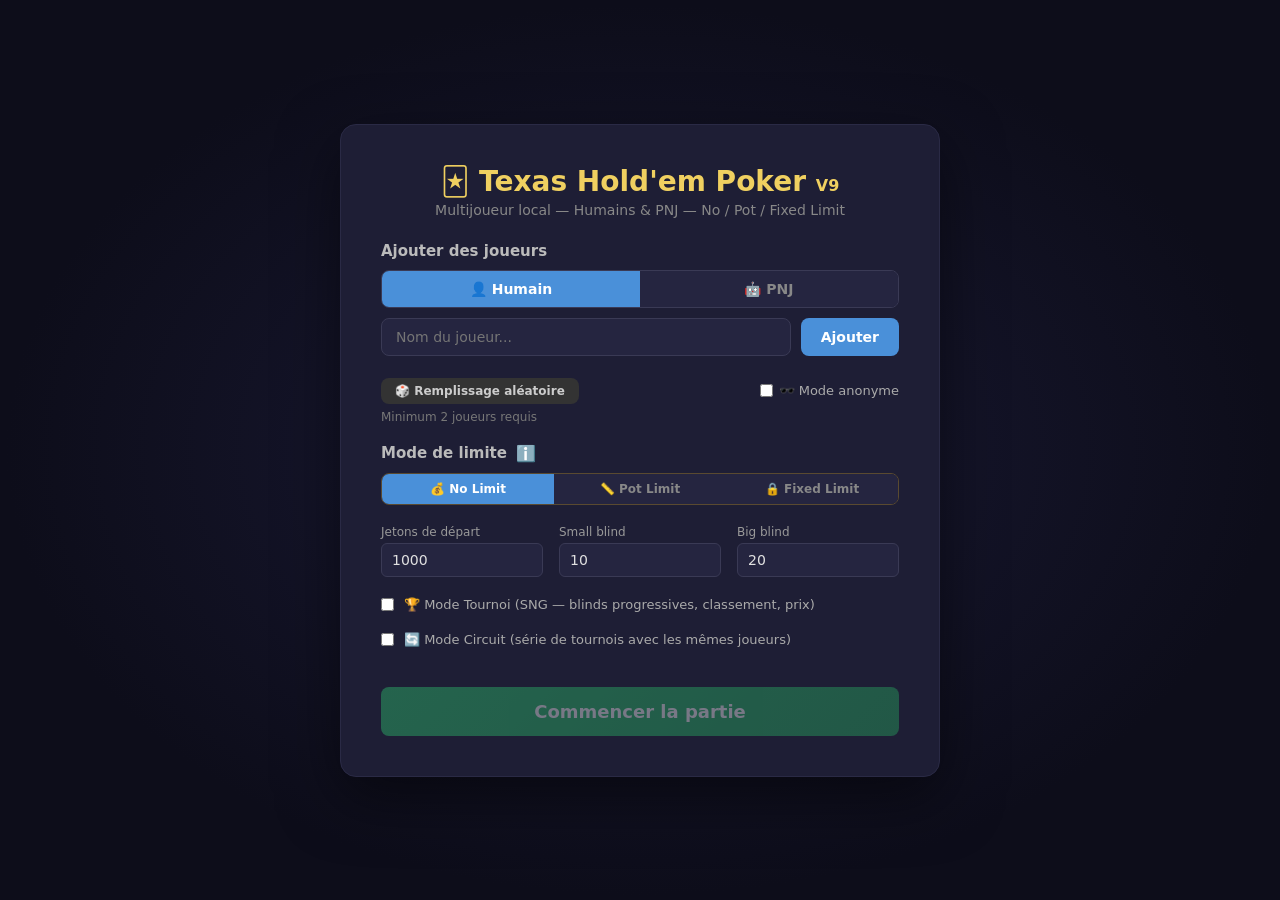
<file: index.html>
<!DOCTYPE html>
<html lang="fr">
<head>
  <meta charset="UTF-8">
  <meta name="viewport" content="width=device-width, initial-scale=1.0">
  <title>Texas Hold'em Poker V9</title>
  <link rel="icon" href="data:image/svg+xml,%3Csvg xmlns='http://www.w3.org/2000/svg' viewBox='0 0 32 32'%3E%3Ctext y='28' font-size='28'%3E🃏%3C/text%3E%3C/svg%3E">
  <link rel="stylesheet" href="style.css">
</head>
<body>
  <!-- Écran de configuration -->
  <div id="setup-screen" class="setup-screen">
    <div class="setup-card">
      <h1>🃏 Texas Hold'em Poker <span style="font-size:16px;color:#f0d060">V9</span></h1>
      <p class="setup-subtitle">Multijoueur local — Humains & PNJ — No / Pot / Fixed Limit</p>

      <div class="setup-section">
        <h3>Ajouter des joueurs</h3>
        <div class="add-player-row">
          <div class="player-type-toggle">
            <button id="toggle-human" class="toggle-btn active">👤 Humain</button>
            <button id="toggle-npc" class="toggle-btn">🤖 PNJ</button>
          </div>
          <input type="text" id="player-name-input" placeholder="Nom du joueur..." maxlength="20" autocomplete="off">
          <button id="add-player-btn" class="btn btn-primary">Ajouter</button>
        </div>
        <!-- Grille de sélection PNJ -->
        <div id="npc-grid" class="npc-grid hidden">
          <p class="npc-grid-hint">Choisis un personnage (tu peux en prendre plusieurs fois) :</p>
          <div id="npc-cards" class="npc-cards"></div>
        </div>
        <ul id="player-list" class="player-list"></ul>
        <div class="setup-options-row">
          <button id="random-fill-btn" class="btn btn-sm">🎲 Remplissage aléatoire</button>
          <label class="anon-toggle-label">
            <input type="checkbox" id="anonymous-mode-checkbox">
            <span>🕶️ Mode anonyme</span>
          </label>
        </div>
        <p id="player-count-msg" class="hint">Minimum 2 joueurs requis</p>
      </div>

      <div class="setup-section">
        <h3>Mode de limite <button id="toggle-limit-info" class="btn-info-icon" title="Explications">ℹ️</button></h3>
        <div class="player-type-toggle limit-mode-toggle limit-triple">
          <button id="toggle-nolimit" class="toggle-btn active">💰 No Limit</button>
          <button id="toggle-potlimit" class="toggle-btn">📏 Pot Limit</button>
          <button id="toggle-fixedlimit" class="toggle-btn">🔒 Fixed Limit</button>
        </div>
        <div id="limit-info" class="limit-info hidden">
          <p><b>💰 No Limit</b> : Tu peux miser tous tes jetons à tout moment (tapis). C'est le mode le plus agressif et stratégique.</p>
          <p><b>📏 Pot Limit</b> : La relance max est limitée à la taille du pot. Plus contrôlé que le No Limit, mais plus de liberté que le Fixed Limit.</p>
          <p><b>🔒 Fixed Limit</b> : Les mises et relances sont fixes (1×BB preflop/flop, 2×BB turn/river). Maximum 4 relances par tour. Le mode le plus mathématique.</p>
        </div>
      </div>

      <div class="setup-section config-row">
        <div class="config-item">
          <label for="starting-chips">Jetons de départ</label>
          <input type="number" id="starting-chips" value="1000" min="100" max="100000" step="100">
        </div>
        <div class="config-item">
          <label for="small-blind">Small blind</label>
          <input type="number" id="small-blind" value="10" min="1" max="1000" step="5">
        </div>
        <div class="config-item">
          <label for="big-blind">Big blind</label>
          <input type="number" id="big-blind" value="20" min="2" max="2000" step="5">
        </div>
      </div>

      <div class="setup-section" style="margin-top:8px">
        <label class="anon-toggle-label" style="display:flex;align-items:center;gap:10px;cursor:pointer">
          <input type="checkbox" id="tournament-mode-checkbox">
          <span>🏆 Mode Tournoi (SNG — blinds progressives, classement, prix)</span>
        </label>
        <div id="tournament-speed-row" class="hidden" style="margin-top:8px;display:flex;gap:16px">
          <label style="font-size:13px;color:#aaa">Vitesse des blinds :</label>
          <label style="cursor:pointer;font-size:13px"><input type="radio" name="t-speed" value="turbo"> ⚡ Turbo (5 mains/niveau)</label>
          <label style="cursor:pointer;font-size:13px"><input type="radio" name="t-speed" value="normal" checked> 🕐 Normal (10 mains/niveau)</label>
          <label style="cursor:pointer;font-size:13px"><input type="radio" name="t-speed" value="slow"> 🐢 Lent (20 mains/niveau)</label>
        </div>
      </div>

      <div class="setup-section" style="margin-top:8px">
        <label class="anon-toggle-label" style="display:flex;align-items:center;gap:10px;cursor:pointer">
          <input type="checkbox" id="circuit-mode-checkbox">
          <span>🔄 Mode Circuit (série de tournois avec les mêmes joueurs)</span>
        </label>
        <div id="circuit-config-row" class="hidden" style="margin-top:8px;display:flex;gap:16px;align-items:center;flex-wrap:wrap">
          <label style="font-size:13px;color:#aaa">Joueurs :</label>
          <select id="circuit-players" style="background:#1a1a35;color:#e0e0e0;border:1px solid #3a3a55;border-radius:6px;padding:4px 10px;font-size:13px">
            <option value="4">4</option>
            <option value="5" selected>5</option>
            <option value="6">6</option>
            <option value="7">7</option>
            <option value="8">8</option>
            <option value="9">9</option>
            <option value="10">10</option>
          </select>
          <label style="font-size:13px;color:#aaa">Tournois :</label>
          <select id="circuit-count" style="background:#1a1a35;color:#e0e0e0;border:1px solid #3a3a55;border-radius:6px;padding:4px 10px;font-size:13px">
            <option value="2">2</option>
            <option value="3" selected>3</option>
            <option value="4">4</option>
            <option value="5">5</option>
          </select>
          <span style="font-size:12px;color:#888">(les PNJ sont tirés aléatoirement et restent les mêmes)</span>
        </div>
      </div>

      <button id="start-game-btn" class="btn btn-start" disabled>Commencer la partie</button>
    </div>
  </div>

  <!-- Écran de jeu -->
  <div id="game-screen" class="game-screen hidden">
    <!-- En-tête -->
    <div class="game-header">
      <div class="game-info">
        <span id="phase-label" class="phase-label">Pré-flop</span>
        <span id="tournament-hud" class="tournament-hud hidden">
          <span id="t-level">🏆 Niv 1</span>
          <span id="t-blinds">10/20</span>
          <span id="t-hands-left">(10 mains)</span>
          <span id="t-phase-badge" class="t-phase-badge"></span>
          <span id="t-players-left"></span>
        </span>
      </div>
      <div class="game-controls">
        <span class="chip-legend">
          <span class="chip-dot chip-white"></span>1
          <span class="chip-dot chip-red"></span>5
          <span class="chip-dot chip-blue"></span>10
          <span class="chip-dot chip-green"></span>25
          <span class="chip-dot chip-purple"></span>100
          <span class="chip-dot chip-gold"></span>500
        </span>
        <button id="toggle-advice-btn" class="btn btn-sm">💡 Conseils</button>
        <button id="toggle-sound-btn" class="btn-sound" title="Activer/désactiver le son">🔊</button>
        <button id="show-rankings-btn" class="btn btn-sm">🏅 Classement</button>
        <button id="show-log-btn" class="btn btn-sm">📋 Log</button>
        <button id="new-hand-btn" class="btn btn-sm">Nouvelle main</button>
        <button id="end-game-btn" class="btn btn-sm btn-danger">Quitter</button>
      </div>
    </div>

    <!-- Table de poker -->
    <div class="table-container">
      <div class="poker-table">
        <!-- Pile de jetons du pot (au centre) -->
        <div id="pot-area" class="pot-area">
          <span id="pot-display" class="pot-display">Pot : 0</span>
          <div id="pot-stack" class="chip-stack pot-stack"></div>
        </div>

        <!-- Zone des cartes communes -->
        <div class="community-area">
          <div class="community-label">Cartes communes</div>
          <div id="community-cards" class="community-cards">
            <div class="card-placeholder"></div>
            <div class="card-placeholder"></div>
            <div class="card-placeholder"></div>
            <div class="card-placeholder"></div>
            <div class="card-placeholder"></div>
          </div>
        </div>

        <!-- Joueurs positionnés autour de la table -->
        <div id="seats-container" class="seats-container"></div>
      </div>
    </div>

    <!-- Contrôles d'action pour le joueur courant -->
    <div id="action-bar" class="action-bar hidden">
      <div id="current-player-indicator" class="current-player"></div>
      <div class="action-buttons">
        <button id="fold-btn" class="btn btn-action btn-fold">Se coucher</button>
        <button id="check-call-btn" class="btn btn-action btn-check">Parole</button>
        <button id="raise-btn" class="btn btn-action btn-raise">Relancer</button>
        <button id="allin-btn" class="btn btn-action btn-allin">Tapis !</button>
        <div id="raise-controls" class="raise-controls hidden">
          <input type="range" id="raise-slider" min="0" max="1000" value="40" step="5">
          <span id="raise-amount" class="raise-amount">40</span>
          <button id="confirm-raise-btn" class="btn btn-action btn-confirm">Confirmer</button>
          <button id="cancel-raise-btn" class="btn btn-sm">Annuler</button>
        </div>
      </div>
    </div>
  </div>

  <!-- Overlay pour voir ses cartes -->
  <div id="card-overlay" class="card-overlay hidden">
    <div class="card-overlay-content">
      <p class="overlay-player-name" id="overlay-player-name"></p>
      <div id="overlay-cards" class="overlay-cards"></div>
      <p class="overlay-hint">Les autres joueurs : détournez le regard !</p>
      <button id="hide-cards-btn" class="btn btn-primary">Cacher mes cartes</button>
      <div id="overlay-timer" class="overlay-timer"></div>
    </div>
  </div>

  <!-- Panneau de log -->
  <div id="log-panel" class="log-panel hidden">
    <div class="log-header">
      <h3>Historique</h3>
      <div class="log-header-buttons">
        <button id="export-log-btn" class="btn btn-sm">📥 Exporter</button>
        <button id="close-log-btn" class="btn btn-sm">✕</button>
      </div>
    </div>
    <div id="log-content" class="log-content"></div>
  </div>

  <!-- Panneau de classement V9 -->
  <div id="rankings-panel" class="rankings-panel hidden">
    <div class="rankings-header">
      <h3 id="rankings-title">🏅 Classement</h3>
      <button id="close-rankings-btn" class="btn btn-sm">✕</button>
    </div>
    <div id="rankings-content" class="rankings-content"></div>
  </div>

  <!-- Panneau de conseils -->
  <div id="advice-panel" class="advice-panel hidden">
    <div class="advice-header">
      <h3>💡 Conseils stratégiques</h3>
      <button id="close-advice-btn" class="btn btn-sm">✕</button>
    </div>
    <div id="advice-content" class="advice-content"></div>
  </div>

  <!-- Overlay de fin de main (vainqueur) -->
  <div id="winner-overlay" class="winner-overlay hidden">
    <div class="winner-card">
      <h2 id="winner-title"></h2>
      <div id="showdown-cards" class="showdown-cards"></div>
      <p id="winner-amount"></p>
      <button id="next-hand-btn" class="btn btn-start">Main suivante</button>
    </div>
  </div>

  <script src="npcs.js"></script>
  <script src="strategies/loader.js"></script>
  <script src="strategies/position.js"></script>
  <script src="strategies/stack-depth.js"></script>
  <script src="strategies/board-texture.js"></script>
  <script src="strategies/multiway.js"></script>
  <script src="strategies/phase.js"></script>
  <script src="strategies/opponent-model.js"></script>
  <script src="strategies/gto.js"></script>
  <script src="decide.js"></script>
  <script src="audio.js"></script>
  <script src="fx.js"></script>
  <script src="tournament.js"></script>
  <script src="stats.js"></script>
  <script src="game.js"></script>
</body>
</html>
</file>
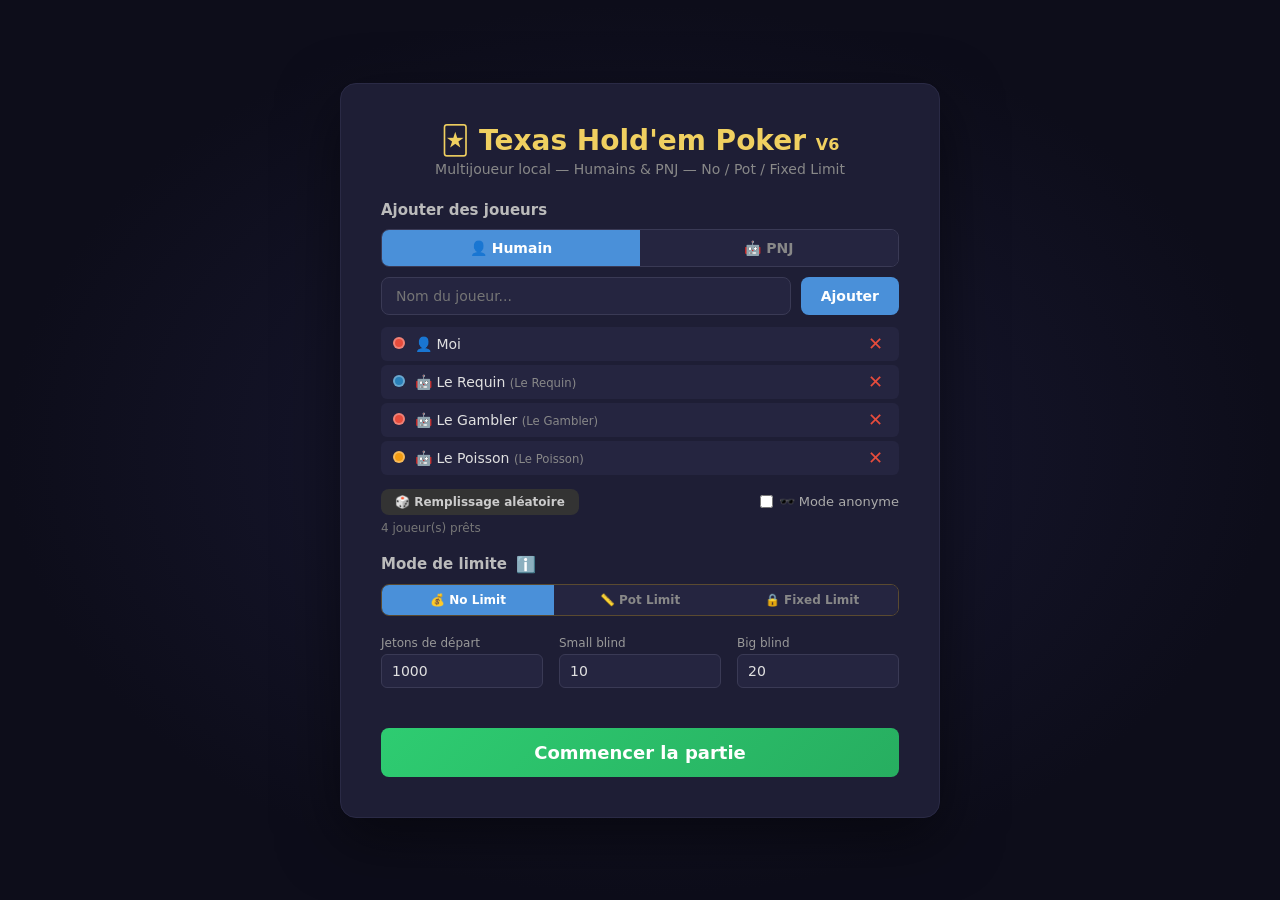
<file: v6/index.html>
<!DOCTYPE html>
<html lang="fr">
<head>
  <meta charset="UTF-8">
  <meta name="viewport" content="width=device-width, initial-scale=1.0">
  <title>Texas Hold'em Poker V6</title>
  <link rel="stylesheet" href="style.css">
</head>
<body>
  <!-- Écran de configuration -->
  <div id="setup-screen" class="setup-screen">
    <div class="setup-card">
      <h1>🃏 Texas Hold'em Poker <span style="font-size:16px;color:#f0d060">V6</span></h1>
      <p class="setup-subtitle">Multijoueur local — Humains & PNJ — No / Pot / Fixed Limit</p>

      <div class="setup-section">
        <h3>Ajouter des joueurs</h3>
        <div class="add-player-row">
          <div class="player-type-toggle">
            <button id="toggle-human" class="toggle-btn active">👤 Humain</button>
            <button id="toggle-npc" class="toggle-btn">🤖 PNJ</button>
          </div>
          <input type="text" id="player-name-input" placeholder="Nom du joueur..." maxlength="20" autocomplete="off">
          <button id="add-player-btn" class="btn btn-primary">Ajouter</button>
        </div>
        <!-- Grille de sélection PNJ -->
        <div id="npc-grid" class="npc-grid hidden">
          <p class="npc-grid-hint">Choisis un personnage (tu peux en prendre plusieurs fois) :</p>
          <div id="npc-cards" class="npc-cards"></div>
        </div>
        <ul id="player-list" class="player-list"></ul>
        <div class="setup-options-row">
          <button id="random-fill-btn" class="btn btn-sm">🎲 Remplissage aléatoire</button>
          <label class="anon-toggle-label">
            <input type="checkbox" id="anonymous-mode-checkbox">
            <span>🕶️ Mode anonyme</span>
          </label>
        </div>
        <p id="player-count-msg" class="hint">Minimum 2 joueurs requis</p>
      </div>

      <div class="setup-section">
        <h3>Mode de limite <button id="toggle-limit-info" class="btn-info-icon" title="Explications">ℹ️</button></h3>
        <div class="player-type-toggle limit-mode-toggle limit-triple">
          <button id="toggle-nolimit" class="toggle-btn active">💰 No Limit</button>
          <button id="toggle-potlimit" class="toggle-btn">📏 Pot Limit</button>
          <button id="toggle-fixedlimit" class="toggle-btn">🔒 Fixed Limit</button>
        </div>
        <div id="limit-info" class="limit-info hidden">
          <p><b>💰 No Limit</b> : Tu peux miser tous tes jetons à tout moment (tapis). C'est le mode le plus agressif et stratégique.</p>
          <p><b>📏 Pot Limit</b> : La relance max est limitée à la taille du pot. Plus contrôlé que le No Limit, mais plus de liberté que le Fixed Limit.</p>
          <p><b>🔒 Fixed Limit</b> : Les mises et relances sont fixes (1×BB preflop/flop, 2×BB turn/river). Maximum 4 relances par tour. Le mode le plus mathématique.</p>
        </div>
      </div>

      <div class="setup-section config-row">
        <div class="config-item">
          <label for="starting-chips">Jetons de départ</label>
          <input type="number" id="starting-chips" value="1000" min="100" max="100000" step="100">
        </div>
        <div class="config-item">
          <label for="small-blind">Small blind</label>
          <input type="number" id="small-blind" value="10" min="1" max="1000" step="5">
        </div>
        <div class="config-item">
          <label for="big-blind">Big blind</label>
          <input type="number" id="big-blind" value="20" min="2" max="2000" step="5">
        </div>
      </div>

      <button id="start-game-btn" class="btn btn-start" disabled>Commencer la partie</button>
    </div>
  </div>

  <!-- Écran de jeu -->
  <div id="game-screen" class="game-screen hidden">
    <!-- En-tête -->
    <div class="game-header">
      <div class="game-info">
        <span id="phase-label" class="phase-label">Pré-flop</span>
      </div>
      <div class="game-controls">
        <span class="chip-legend">
          <span class="chip-dot chip-white"></span>1
          <span class="chip-dot chip-red"></span>5
          <span class="chip-dot chip-blue"></span>10
          <span class="chip-dot chip-green"></span>25
          <span class="chip-dot chip-purple"></span>100
          <span class="chip-dot chip-gold"></span>500
        </span>
        <button id="toggle-advice-btn" class="btn btn-sm">💡 Conseils</button>
        <button id="show-log-btn" class="btn btn-sm">📋 Log</button>
        <button id="new-hand-btn" class="btn btn-sm">Nouvelle main</button>
        <button id="end-game-btn" class="btn btn-sm btn-danger">Quitter</button>
      </div>
    </div>

    <!-- Table de poker -->
    <div class="table-container">
      <div class="poker-table">
        <!-- Pile de jetons du pot (au centre) -->
        <div id="pot-area" class="pot-area">
          <span id="pot-display" class="pot-display">Pot : 0</span>
          <div id="pot-stack" class="chip-stack pot-stack"></div>
        </div>

        <!-- Zone des cartes communes -->
        <div class="community-area">
          <div class="community-label">Cartes communes</div>
          <div id="community-cards" class="community-cards">
            <div class="card-placeholder"></div>
            <div class="card-placeholder"></div>
            <div class="card-placeholder"></div>
            <div class="card-placeholder"></div>
            <div class="card-placeholder"></div>
          </div>
        </div>

        <!-- Joueurs positionnés autour de la table -->
        <div id="seats-container" class="seats-container"></div>
      </div>
    </div>

    <!-- Contrôles d'action pour le joueur courant -->
    <div id="action-bar" class="action-bar hidden">
      <div id="current-player-indicator" class="current-player"></div>
      <div class="action-buttons">
        <button id="fold-btn" class="btn btn-action btn-fold">Se coucher</button>
        <button id="check-call-btn" class="btn btn-action btn-check">Parole</button>
        <button id="raise-btn" class="btn btn-action btn-raise">Relancer</button>
        <button id="allin-btn" class="btn btn-action btn-allin">Tapis !</button>
        <div id="raise-controls" class="raise-controls hidden">
          <input type="range" id="raise-slider" min="0" max="1000" value="40" step="5">
          <span id="raise-amount" class="raise-amount">40</span>
          <button id="confirm-raise-btn" class="btn btn-action btn-confirm">Confirmer</button>
          <button id="cancel-raise-btn" class="btn btn-sm">Annuler</button>
        </div>
      </div>
    </div>
  </div>

  <!-- Overlay pour voir ses cartes -->
  <div id="card-overlay" class="card-overlay hidden">
    <div class="card-overlay-content">
      <p class="overlay-player-name" id="overlay-player-name"></p>
      <div id="overlay-cards" class="overlay-cards"></div>
      <p class="overlay-hint">Les autres joueurs : détournez le regard !</p>
      <button id="hide-cards-btn" class="btn btn-primary">Cacher mes cartes</button>
      <div id="overlay-timer" class="overlay-timer"></div>
    </div>
  </div>

  <!-- Panneau de log -->
  <div id="log-panel" class="log-panel hidden">
    <div class="log-header">
      <h3>Historique</h3>
      <div class="log-header-buttons">
        <button id="export-log-btn" class="btn btn-sm">📥 Exporter</button>
        <button id="close-log-btn" class="btn btn-sm">✕</button>
      </div>
    </div>
    <div id="log-content" class="log-content"></div>
  </div>

  <!-- Panneau de conseils -->
  <div id="advice-panel" class="advice-panel hidden">
    <div class="advice-header">
      <h3>💡 Conseils stratégiques</h3>
      <button id="close-advice-btn" class="btn btn-sm">✕</button>
    </div>
    <div id="advice-content" class="advice-content"></div>
  </div>

  <!-- Overlay de fin de main (vainqueur) -->
  <div id="winner-overlay" class="winner-overlay hidden">
    <div class="winner-card">
      <h2 id="winner-title"></h2>
      <div id="showdown-cards" class="showdown-cards"></div>
      <p id="winner-amount"></p>
      <button id="next-hand-btn" class="btn btn-start">Main suivante</button>
    </div>
  </div>

  <script src="npcs.js"></script>
  <script src="strategies/loader.js"></script>
  <script src="strategies/position.js"></script>
  <script src="strategies/stack-depth.js"></script>
  <script src="strategies/board-texture.js"></script>
  <script src="strategies/multiway.js"></script>
  <script src="strategies/phase.js"></script>
  <script src="strategies/opponent-model.js"></script>
  <script src="strategies/gto.js"></script>
  <script src="decide.js"></script>
  <script src="game.js"></script>
</body>
</html>
</file>
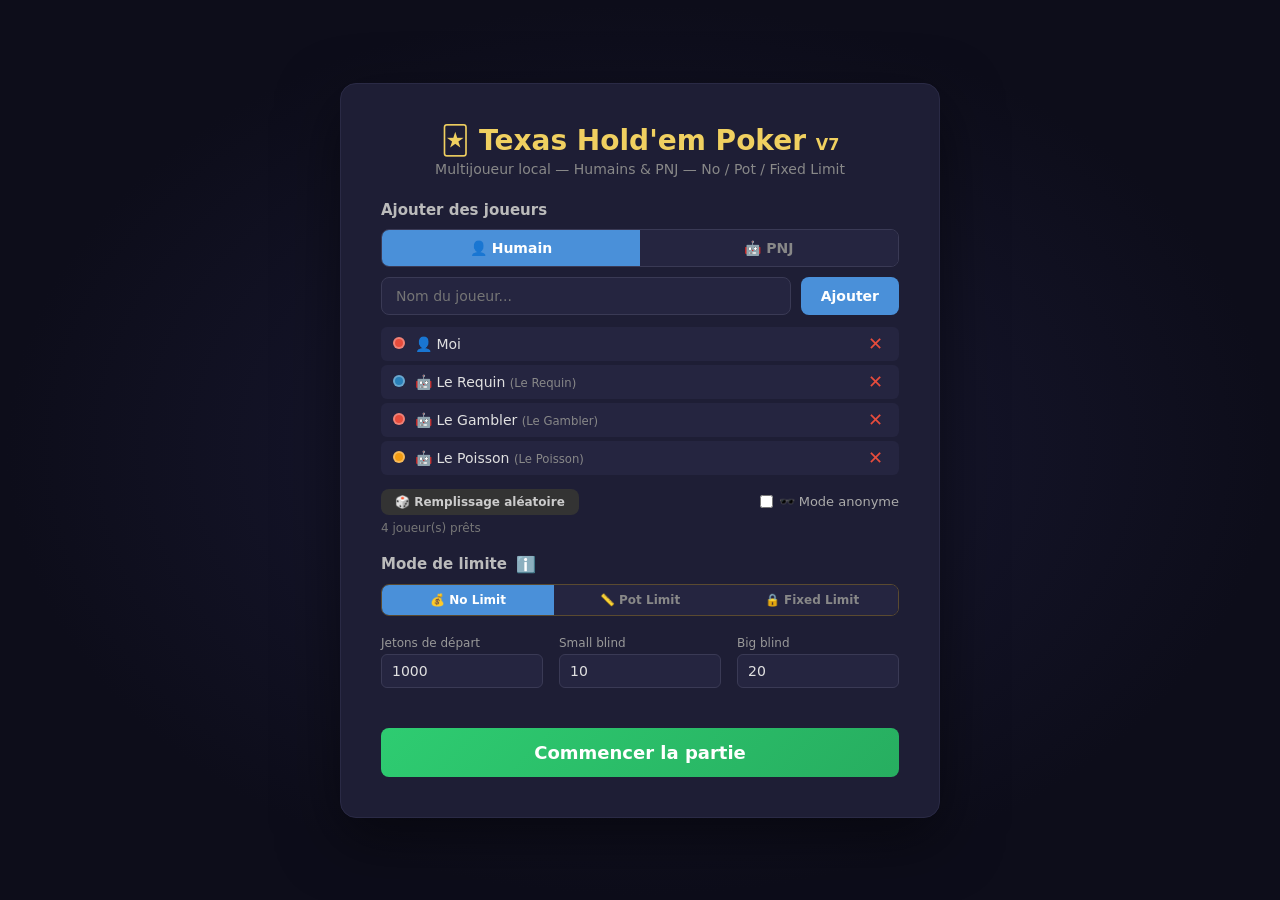
<file: v7/index.html>
<!DOCTYPE html>
<html lang="fr">
<head>
  <meta charset="UTF-8">
  <meta name="viewport" content="width=device-width, initial-scale=1.0">
  <title>Texas Hold'em Poker V7</title>
  <link rel="stylesheet" href="style.css">
</head>
<body>
  <!-- Écran de configuration -->
  <div id="setup-screen" class="setup-screen">
    <div class="setup-card">
      <h1>🃏 Texas Hold'em Poker <span style="font-size:16px;color:#f0d060">V7</span></h1>
      <p class="setup-subtitle">Multijoueur local — Humains & PNJ — No / Pot / Fixed Limit</p>

      <div class="setup-section">
        <h3>Ajouter des joueurs</h3>
        <div class="add-player-row">
          <div class="player-type-toggle">
            <button id="toggle-human" class="toggle-btn active">👤 Humain</button>
            <button id="toggle-npc" class="toggle-btn">🤖 PNJ</button>
          </div>
          <input type="text" id="player-name-input" placeholder="Nom du joueur..." maxlength="20" autocomplete="off">
          <button id="add-player-btn" class="btn btn-primary">Ajouter</button>
        </div>
        <!-- Grille de sélection PNJ -->
        <div id="npc-grid" class="npc-grid hidden">
          <p class="npc-grid-hint">Choisis un personnage (tu peux en prendre plusieurs fois) :</p>
          <div id="npc-cards" class="npc-cards"></div>
        </div>
        <ul id="player-list" class="player-list"></ul>
        <div class="setup-options-row">
          <button id="random-fill-btn" class="btn btn-sm">🎲 Remplissage aléatoire</button>
          <label class="anon-toggle-label">
            <input type="checkbox" id="anonymous-mode-checkbox">
            <span>🕶️ Mode anonyme</span>
          </label>
        </div>
        <p id="player-count-msg" class="hint">Minimum 2 joueurs requis</p>
      </div>

      <div class="setup-section">
        <h3>Mode de limite <button id="toggle-limit-info" class="btn-info-icon" title="Explications">ℹ️</button></h3>
        <div class="player-type-toggle limit-mode-toggle limit-triple">
          <button id="toggle-nolimit" class="toggle-btn active">💰 No Limit</button>
          <button id="toggle-potlimit" class="toggle-btn">📏 Pot Limit</button>
          <button id="toggle-fixedlimit" class="toggle-btn">🔒 Fixed Limit</button>
        </div>
        <div id="limit-info" class="limit-info hidden">
          <p><b>💰 No Limit</b> : Tu peux miser tous tes jetons à tout moment (tapis). C'est le mode le plus agressif et stratégique.</p>
          <p><b>📏 Pot Limit</b> : La relance max est limitée à la taille du pot. Plus contrôlé que le No Limit, mais plus de liberté que le Fixed Limit.</p>
          <p><b>🔒 Fixed Limit</b> : Les mises et relances sont fixes (1×BB preflop/flop, 2×BB turn/river). Maximum 4 relances par tour. Le mode le plus mathématique.</p>
        </div>
      </div>

      <div class="setup-section config-row">
        <div class="config-item">
          <label for="starting-chips">Jetons de départ</label>
          <input type="number" id="starting-chips" value="1000" min="100" max="100000" step="100">
        </div>
        <div class="config-item">
          <label for="small-blind">Small blind</label>
          <input type="number" id="small-blind" value="10" min="1" max="1000" step="5">
        </div>
        <div class="config-item">
          <label for="big-blind">Big blind</label>
          <input type="number" id="big-blind" value="20" min="2" max="2000" step="5">
        </div>
      </div>

      <button id="start-game-btn" class="btn btn-start" disabled>Commencer la partie</button>
    </div>
  </div>

  <!-- Écran de jeu -->
  <div id="game-screen" class="game-screen hidden">
    <!-- En-tête -->
    <div class="game-header">
      <div class="game-info">
        <span id="phase-label" class="phase-label">Pré-flop</span>
      </div>
      <div class="game-controls">
        <span class="chip-legend">
          <span class="chip-dot chip-white"></span>1
          <span class="chip-dot chip-red"></span>5
          <span class="chip-dot chip-blue"></span>10
          <span class="chip-dot chip-green"></span>25
          <span class="chip-dot chip-purple"></span>100
          <span class="chip-dot chip-gold"></span>500
        </span>
        <button id="toggle-advice-btn" class="btn btn-sm">💡 Conseils</button>
        <button id="toggle-sound-btn" class="btn-sound" title="Activer/désactiver le son">🔊</button>
        <button id="show-log-btn" class="btn btn-sm">📋 Log</button>
        <button id="new-hand-btn" class="btn btn-sm">Nouvelle main</button>
        <button id="end-game-btn" class="btn btn-sm btn-danger">Quitter</button>
      </div>
    </div>

    <!-- Table de poker -->
    <div class="table-container">
      <div class="poker-table">
        <!-- Pile de jetons du pot (au centre) -->
        <div id="pot-area" class="pot-area">
          <span id="pot-display" class="pot-display">Pot : 0</span>
          <div id="pot-stack" class="chip-stack pot-stack"></div>
        </div>

        <!-- Zone des cartes communes -->
        <div class="community-area">
          <div class="community-label">Cartes communes</div>
          <div id="community-cards" class="community-cards">
            <div class="card-placeholder"></div>
            <div class="card-placeholder"></div>
            <div class="card-placeholder"></div>
            <div class="card-placeholder"></div>
            <div class="card-placeholder"></div>
          </div>
        </div>

        <!-- Joueurs positionnés autour de la table -->
        <div id="seats-container" class="seats-container"></div>
      </div>
    </div>

    <!-- Contrôles d'action pour le joueur courant -->
    <div id="action-bar" class="action-bar hidden">
      <div id="current-player-indicator" class="current-player"></div>
      <div class="action-buttons">
        <button id="fold-btn" class="btn btn-action btn-fold">Se coucher</button>
        <button id="check-call-btn" class="btn btn-action btn-check">Parole</button>
        <button id="raise-btn" class="btn btn-action btn-raise">Relancer</button>
        <button id="allin-btn" class="btn btn-action btn-allin">Tapis !</button>
        <div id="raise-controls" class="raise-controls hidden">
          <input type="range" id="raise-slider" min="0" max="1000" value="40" step="5">
          <span id="raise-amount" class="raise-amount">40</span>
          <button id="confirm-raise-btn" class="btn btn-action btn-confirm">Confirmer</button>
          <button id="cancel-raise-btn" class="btn btn-sm">Annuler</button>
        </div>
      </div>
    </div>
  </div>

  <!-- Overlay pour voir ses cartes -->
  <div id="card-overlay" class="card-overlay hidden">
    <div class="card-overlay-content">
      <p class="overlay-player-name" id="overlay-player-name"></p>
      <div id="overlay-cards" class="overlay-cards"></div>
      <p class="overlay-hint">Les autres joueurs : détournez le regard !</p>
      <button id="hide-cards-btn" class="btn btn-primary">Cacher mes cartes</button>
      <div id="overlay-timer" class="overlay-timer"></div>
    </div>
  </div>

  <!-- Panneau de log -->
  <div id="log-panel" class="log-panel hidden">
    <div class="log-header">
      <h3>Historique</h3>
      <div class="log-header-buttons">
        <button id="export-log-btn" class="btn btn-sm">📥 Exporter</button>
        <button id="close-log-btn" class="btn btn-sm">✕</button>
      </div>
    </div>
    <div id="log-content" class="log-content"></div>
  </div>

  <!-- Panneau de conseils -->
  <div id="advice-panel" class="advice-panel hidden">
    <div class="advice-header">
      <h3>💡 Conseils stratégiques</h3>
      <button id="close-advice-btn" class="btn btn-sm">✕</button>
    </div>
    <div id="advice-content" class="advice-content"></div>
  </div>

  <!-- Overlay de fin de main (vainqueur) -->
  <div id="winner-overlay" class="winner-overlay hidden">
    <div class="winner-card">
      <h2 id="winner-title"></h2>
      <div id="showdown-cards" class="showdown-cards"></div>
      <p id="winner-amount"></p>
      <button id="next-hand-btn" class="btn btn-start">Main suivante</button>
    </div>
  </div>

  <script src="npcs.js"></script>
  <script src="strategies/loader.js"></script>
  <script src="strategies/position.js"></script>
  <script src="strategies/stack-depth.js"></script>
  <script src="strategies/board-texture.js"></script>
  <script src="strategies/multiway.js"></script>
  <script src="strategies/phase.js"></script>
  <script src="strategies/opponent-model.js"></script>
  <script src="strategies/gto.js"></script>
  <script src="decide.js"></script>
  <script src="audio.js"></script>
  <script src="fx.js"></script>
  <script src="game.js"></script>
</body>
</html>
</file>
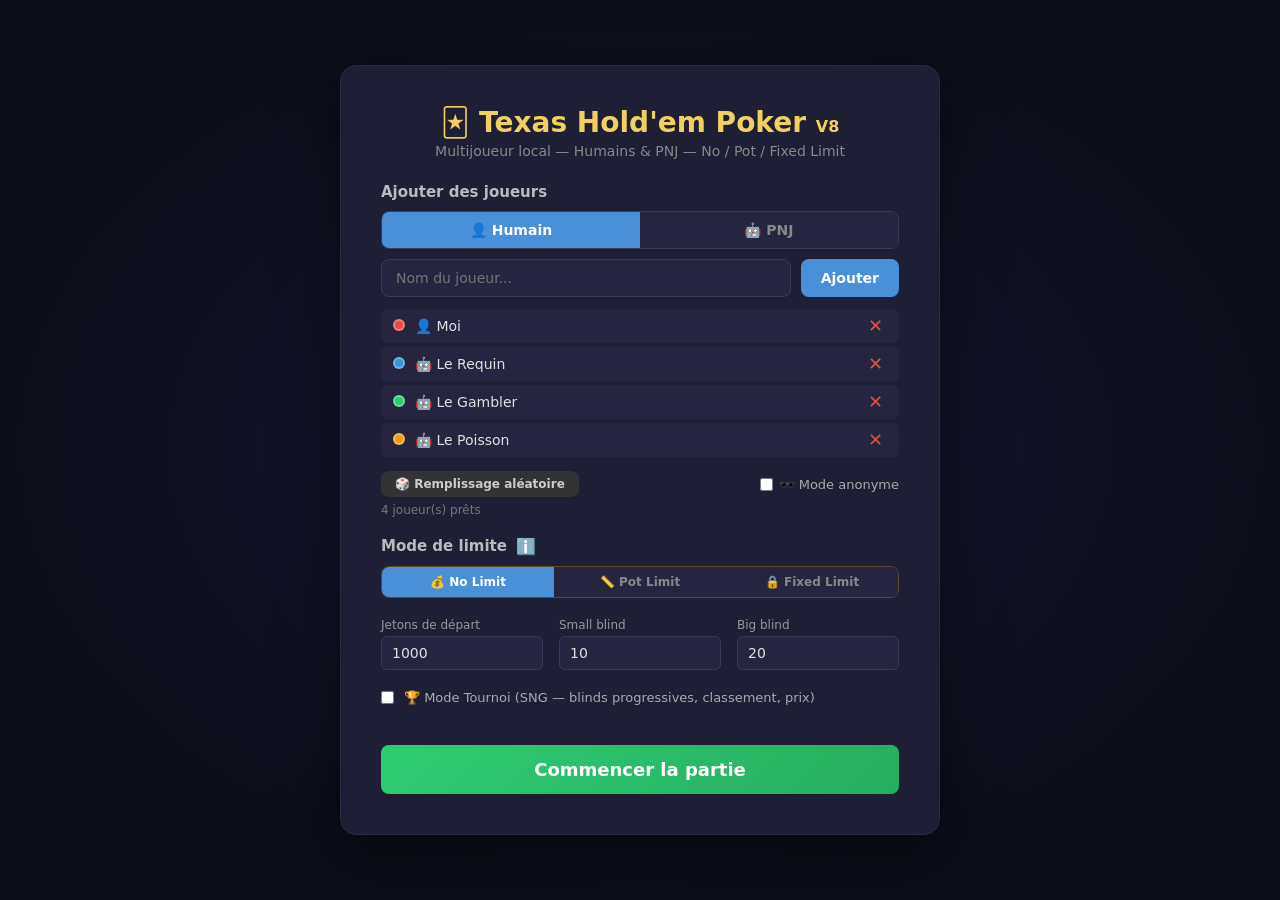
<file: v8/index.html>
<!DOCTYPE html>
<html lang="fr">
<head>
  <meta charset="UTF-8">
  <meta name="viewport" content="width=device-width, initial-scale=1.0">
  <title>Texas Hold'em Poker V8</title>
  <link rel="icon" href="data:image/svg+xml,<svg xmlns='http://www.w3.org/2000/svg' viewBox='0 0 32 32'><text y='28' font-size='28'>🃏</text></svg>">
  <link rel="stylesheet" href="style.css">
</head>
<body>
  <!-- Écran de configuration -->
  <div id="setup-screen" class="setup-screen">
    <div class="setup-card">
      <h1>🃏 Texas Hold'em Poker <span style="font-size:16px;color:#f0d060">V8</span></h1>
      <p class="setup-subtitle">Multijoueur local — Humains & PNJ — No / Pot / Fixed Limit</p>

      <div class="setup-section">
        <h3>Ajouter des joueurs</h3>
        <div class="add-player-row">
          <div class="player-type-toggle">
            <button id="toggle-human" class="toggle-btn active">👤 Humain</button>
            <button id="toggle-npc" class="toggle-btn">🤖 PNJ</button>
          </div>
          <input type="text" id="player-name-input" placeholder="Nom du joueur..." maxlength="20" autocomplete="off">
          <button id="add-player-btn" class="btn btn-primary">Ajouter</button>
        </div>
        <!-- Grille de sélection PNJ -->
        <div id="npc-grid" class="npc-grid hidden">
          <p class="npc-grid-hint">Choisis un personnage (tu peux en prendre plusieurs fois) :</p>
          <div id="npc-cards" class="npc-cards"></div>
        </div>
        <ul id="player-list" class="player-list"></ul>
        <div class="setup-options-row">
          <button id="random-fill-btn" class="btn btn-sm">🎲 Remplissage aléatoire</button>
          <label class="anon-toggle-label">
            <input type="checkbox" id="anonymous-mode-checkbox">
            <span>🕶️ Mode anonyme</span>
          </label>
        </div>
        <p id="player-count-msg" class="hint">Minimum 2 joueurs requis</p>
      </div>

      <div class="setup-section">
        <h3>Mode de limite <button id="toggle-limit-info" class="btn-info-icon" title="Explications">ℹ️</button></h3>
        <div class="player-type-toggle limit-mode-toggle limit-triple">
          <button id="toggle-nolimit" class="toggle-btn active">💰 No Limit</button>
          <button id="toggle-potlimit" class="toggle-btn">📏 Pot Limit</button>
          <button id="toggle-fixedlimit" class="toggle-btn">🔒 Fixed Limit</button>
        </div>
        <div id="limit-info" class="limit-info hidden">
          <p><b>💰 No Limit</b> : Tu peux miser tous tes jetons à tout moment (tapis). C'est le mode le plus agressif et stratégique.</p>
          <p><b>📏 Pot Limit</b> : La relance max est limitée à la taille du pot. Plus contrôlé que le No Limit, mais plus de liberté que le Fixed Limit.</p>
          <p><b>🔒 Fixed Limit</b> : Les mises et relances sont fixes (1×BB preflop/flop, 2×BB turn/river). Maximum 4 relances par tour. Le mode le plus mathématique.</p>
        </div>
      </div>

      <div class="setup-section config-row">
        <div class="config-item">
          <label for="starting-chips">Jetons de départ</label>
          <input type="number" id="starting-chips" value="1000" min="100" max="100000" step="100">
        </div>
        <div class="config-item">
          <label for="small-blind">Small blind</label>
          <input type="number" id="small-blind" value="10" min="1" max="1000" step="5">
        </div>
        <div class="config-item">
          <label for="big-blind">Big blind</label>
          <input type="number" id="big-blind" value="20" min="2" max="2000" step="5">
        </div>
      </div>

      <div class="setup-section" style="margin-top:8px">
        <label class="anon-toggle-label" style="display:flex;align-items:center;gap:10px;cursor:pointer">
          <input type="checkbox" id="tournament-mode-checkbox">
          <span>🏆 Mode Tournoi (SNG — blinds progressives, classement, prix)</span>
        </label>
        <div id="tournament-speed-row" class="hidden" style="margin-top:8px;display:flex;gap:16px">
          <label style="font-size:13px;color:#aaa">Vitesse :</label>
          <label style="cursor:pointer;font-size:13px"><input type="radio" name="t-speed" value="turbo"> ⚡ Turbo (5 mains/niveau)</label>
          <label style="cursor:pointer;font-size:13px"><input type="radio" name="t-speed" value="normal" checked> 🕐 Normal (10 mains/niveau)</label>
          <label style="cursor:pointer;font-size:13px"><input type="radio" name="t-speed" value="slow"> 🐢 Lent (20 mains/niveau)</label>
        </div>
      </div>

      <button id="start-game-btn" class="btn btn-start" disabled>Commencer la partie</button>
    </div>
  </div>

  <!-- Écran de jeu -->
  <div id="game-screen" class="game-screen hidden">
    <!-- En-tête -->
    <div class="game-header">
      <div class="game-info">
        <span id="phase-label" class="phase-label">Pré-flop</span>
        <span id="tournament-hud" class="tournament-hud hidden">
          <span id="t-level">🏆 Niv 1</span>
          <span id="t-blinds">10/20</span>
          <span id="t-hands-left">(10 mains)</span>
          <span id="t-phase-badge" class="t-phase-badge"></span>
          <span id="t-players-left"></span>
        </span>
      </div>
      <div class="game-controls">
        <span class="chip-legend">
          <span class="chip-dot chip-white"></span>1
          <span class="chip-dot chip-red"></span>5
          <span class="chip-dot chip-blue"></span>10
          <span class="chip-dot chip-green"></span>25
          <span class="chip-dot chip-purple"></span>100
          <span class="chip-dot chip-gold"></span>500
        </span>
        <button id="toggle-advice-btn" class="btn btn-sm">💡 Conseils</button>
        <button id="toggle-sound-btn" class="btn-sound" title="Activer/désactiver le son">🔊</button>
        <button id="show-log-btn" class="btn btn-sm">📋 Log</button>
        <button id="new-hand-btn" class="btn btn-sm">Nouvelle main</button>
        <button id="end-game-btn" class="btn btn-sm btn-danger">Quitter</button>
      </div>
    </div>

    <!-- Table de poker -->
    <div class="table-container">
      <div class="poker-table">
        <!-- Pile de jetons du pot (au centre) -->
        <div id="pot-area" class="pot-area">
          <span id="pot-display" class="pot-display">Pot : 0</span>
          <div id="pot-stack" class="chip-stack pot-stack"></div>
        </div>

        <!-- Zone des cartes communes -->
        <div class="community-area">
          <div class="community-label">Cartes communes</div>
          <div id="community-cards" class="community-cards">
            <div class="card-placeholder"></div>
            <div class="card-placeholder"></div>
            <div class="card-placeholder"></div>
            <div class="card-placeholder"></div>
            <div class="card-placeholder"></div>
          </div>
        </div>

        <!-- Joueurs positionnés autour de la table -->
        <div id="seats-container" class="seats-container"></div>
      </div>
    </div>

    <!-- Contrôles d'action pour le joueur courant -->
    <div id="action-bar" class="action-bar hidden">
      <div id="current-player-indicator" class="current-player"></div>
      <div class="action-buttons">
        <button id="fold-btn" class="btn btn-action btn-fold">Se coucher</button>
        <button id="check-call-btn" class="btn btn-action btn-check">Parole</button>
        <button id="raise-btn" class="btn btn-action btn-raise">Relancer</button>
        <button id="allin-btn" class="btn btn-action btn-allin">Tapis !</button>
        <div id="raise-controls" class="raise-controls hidden">
          <input type="range" id="raise-slider" min="0" max="1000" value="40" step="5">
          <span id="raise-amount" class="raise-amount">40</span>
          <button id="confirm-raise-btn" class="btn btn-action btn-confirm">Confirmer</button>
          <button id="cancel-raise-btn" class="btn btn-sm">Annuler</button>
        </div>
      </div>
    </div>
  </div>

  <!-- Overlay pour voir ses cartes -->
  <div id="card-overlay" class="card-overlay hidden">
    <div class="card-overlay-content">
      <p class="overlay-player-name" id="overlay-player-name"></p>
      <div id="overlay-cards" class="overlay-cards"></div>
      <p class="overlay-hint">Les autres joueurs : détournez le regard !</p>
      <button id="hide-cards-btn" class="btn btn-primary">Cacher mes cartes</button>
      <div id="overlay-timer" class="overlay-timer"></div>
    </div>
  </div>

  <!-- Panneau de log -->
  <div id="log-panel" class="log-panel hidden">
    <div class="log-header">
      <h3>Historique</h3>
      <div class="log-header-buttons">
        <button id="export-log-btn" class="btn btn-sm">📥 Exporter</button>
        <button id="close-log-btn" class="btn btn-sm">✕</button>
      </div>
    </div>
    <div id="log-content" class="log-content"></div>
  </div>

  <!-- Panneau de conseils -->
  <div id="advice-panel" class="advice-panel hidden">
    <div class="advice-header">
      <h3>💡 Conseils stratégiques</h3>
      <button id="close-advice-btn" class="btn btn-sm">✕</button>
    </div>
    <div id="advice-content" class="advice-content"></div>
  </div>

  <!-- Overlay de fin de main (vainqueur) -->
  <div id="winner-overlay" class="winner-overlay hidden">
    <div class="winner-card">
      <h2 id="winner-title"></h2>
      <div id="showdown-cards" class="showdown-cards"></div>
      <p id="winner-amount"></p>
      <button id="next-hand-btn" class="btn btn-start">Main suivante</button>
    </div>
  </div>

  <script src="npcs.js"></script>
  <script src="strategies/loader.js"></script>
  <script src="strategies/position.js"></script>
  <script src="strategies/stack-depth.js"></script>
  <script src="strategies/board-texture.js"></script>
  <script src="strategies/multiway.js"></script>
  <script src="strategies/phase.js"></script>
  <script src="strategies/opponent-model.js"></script>
  <script src="strategies/gto.js"></script>
  <script src="decide.js"></script>
  <script src="audio.js"></script>
  <script src="fx.js"></script>
  <script src="tournament.js"></script>
  <script src="game.js"></script>
</body>
</html>
</file>
<file: style.css>
/* === RESET & BASE === */
*, *::before, *::after {
  box-sizing: border-box;
  margin: 0;
  padding: 0;
}

body {
  font-family: 'Segoe UI', system-ui, -apple-system, sans-serif;
  background: #0d0d1a;
  color: #e0e0e0;
  height: 100vh;
  width: 100vw;
  overflow: hidden;
  user-select: none;
}

.hidden {
  display: none !important;
}

/* === BUTTONS === */
.btn {
  cursor: pointer;
  border: none;
  border-radius: 8px;
  font-weight: 600;
  font-size: 14px;
  padding: 10px 20px;
  transition: all 0.15s ease;
  font-family: inherit;
}

.btn:hover {
  filter: brightness(1.15);
  transform: translateY(-1px);
}

.btn:active {
  transform: translateY(0);
}

.btn:disabled {
  opacity: 0.4;
  cursor: not-allowed;
  filter: none;
  transform: none;
}

.btn-primary {
  background: #4a90d9;
  color: #fff;
}

.btn-start {
  background: linear-gradient(135deg, #2ecc71, #27ae60);
  color: #fff;
  font-size: 18px;
  padding: 14px 40px;
  margin-top: 20px;
  width: 100%;
}

.btn-danger {
  background: #c0392b;
  color: #fff;
}

.btn-sm {
  font-size: 12px;
  padding: 6px 14px;
  background: #333;
  color: #ccc;
}

.btn-action {
  font-size: 16px;
  padding: 12px 28px;
  border-radius: 10px;
  min-width: 120px;
}

.btn-fold {
  background: #c0392b;
  color: #fff;
}

.btn-check {
  background: #2980b9;
  color: #fff;
}

.btn-raise {
  background: #e67e22;
  color: #fff;
}

.btn-allin {
  background: linear-gradient(135deg, #e74c3c, #c0392b);
  color: #fff;
  font-weight: 800;
  letter-spacing: 1px;
  text-shadow: 0 1px 2px rgba(0,0,0,0.4);
  animation: allin-glow 1.5s ease-in-out infinite alternate;
}

.btn-allin:hover {
  background: linear-gradient(135deg, #ff5c4c, #e04040);
  animation: none;
  box-shadow: 0 0 20px rgba(231, 76, 60, 0.7);
}

.btn-allin:disabled {
  background: #555;
  color: #888;
  text-shadow: none;
  animation: none;
}

@keyframes allin-glow {
  from { box-shadow: 0 0 5px rgba(231, 76, 60, 0.4); }
  to   { box-shadow: 0 0 18px rgba(231, 76, 60, 0.8); }
}

.btn-confirm {
  background: #27ae60;
  color: #fff;
  font-size: 14px;
  padding: 8px 20px;
}

/* === SETUP SCREEN === */
.setup-screen {
  display: flex;
  align-items: center;
  justify-content: center;
  height: 100vh;
  background: radial-gradient(ellipse at center, #1a1a35 0%, #0d0d1a 70%);
}

.setup-card {
  background: #1e1e35;
  border: 1px solid #2a2a45;
  border-radius: 16px;
  padding: 40px;
  width: 600px;
  max-width: 95vw;
  max-height: 95vh;
  overflow-y: auto;
  box-shadow: 0 20px 60px rgba(0,0,0,0.5);
}

.setup-card h1 {
  text-align: center;
  font-size: 28px;
  margin-bottom: 4px;
  color: #f0d060;
}

.setup-subtitle {
  text-align: center;
  color: #888;
  font-size: 14px;
  margin-bottom: 24px;
}

.setup-section {
  margin-bottom: 20px;
}

.setup-section h3 {
  font-size: 15px;
  margin-bottom: 10px;
  color: #bbb;
}

.add-player-row {
  display: flex;
  gap: 10px;
  flex-wrap: wrap;
}

/* === PLAYER TYPE TOGGLE === */
.player-type-toggle {
  display: flex;
  gap: 0;
  border-radius: 8px;
  overflow: hidden;
  border: 1px solid #3a3a55;
  width: 100%;
}

/* Bouton info */
.btn-info-icon {
  background: none;
  border: none;
  font-size: 16px;
  cursor: pointer;
  padding: 0 4px;
  vertical-align: middle;
  transition: transform 0.15s;
}

.btn-info-icon:hover {
  transform: scale(1.2);
}

/* Panneau d'info limite */
.limit-info {
  margin-top: 10px;
  padding: 12px 14px;
  background: #1a1a30;
  border: 1px solid #3a3a55;
  border-radius: 8px;
  font-size: 12px;
  line-height: 1.6;
  color: #aaa;
}

.limit-info p {
  margin-bottom: 6px;
}

.limit-info b {
  color: #ddd;
}

/* Résumé de fin de partie */
.game-summary {
  text-align: center;
  padding: 10px 0;
}

.summary-stats {
  display: flex;
  justify-content: center;
  gap: 30px;
  margin-bottom: 16px;
  font-size: 15px;
  color: #ddd;
}

.summary-ranking {
  margin-bottom: 16px;
}

.summary-ranking h4 {
  color: #f0d060;
  margin-bottom: 8px;
  font-size: 16px;
}

.ranking-list {
  font-size: 14px;
  line-height: 1.8;
  color: #ccc;
}

.summary-buttons {
  display: flex;
  justify-content: center;
  gap: 10px;
}

/* Mode de limite : visuel distinct */
.limit-mode-toggle {
  border-color: #5a4a30 !important;
  background: #1a1a2e;
}

/* 3 boutons en ligne */
.limit-triple .toggle-btn {
  padding: 8px 8px;
  font-size: 12px;
}

.toggle-btn {
  flex: 1;
  padding: 10px 14px;
  font-size: 14px;
  font-family: inherit;
  font-weight: 600;
  border: none;
  cursor: pointer;
  background: #252540;
  color: #888;
  transition: all 0.15s ease;
}

.toggle-btn.active {
  background: #4a90d9;
  color: #fff;
}

.toggle-btn:hover:not(.active) {
  background: #303050;
  color: #ccc;
}

/* === NPC GRID === */
.npc-grid {
  margin-top: 12px;
}

.npc-grid-hint {
  color: #888;
  font-size: 13px;
  margin-bottom: 10px;
}

.npc-cards {
  display: grid;
  grid-template-columns: repeat(3, 1fr);
  gap: 8px;
  max-height: 320px;
  overflow-y: auto;
}

.npc-card {
  background: #252540;
  border: 2px solid #3a3a55;
  border-radius: 10px;
  padding: 10px;
  cursor: pointer;
  transition: all 0.15s ease;
  text-align: center;
}

.npc-card:hover {
  border-color: #4a90d9;
  transform: translateY(-2px);
  box-shadow: 0 4px 12px rgba(0,0,0,0.3);
}

.npc-card.selected {
  border-color: #f0d060;
  background: #2a2a40;
  box-shadow: 0 0 15px rgba(240,208,96,0.3);
}

.npc-card-emoji {
  font-size: 32px;
  margin-bottom: 4px;
}

.npc-card-name {
  font-weight: 700;
  font-size: 14px;
  color: #e0e0e0;
  margin-bottom: 2px;
}

.npc-card-archetype {
  font-size: 10px;
  color: #f0d060;
  text-transform: uppercase;
  letter-spacing: 1px;
  margin-bottom: 4px;
}

.npc-card-desc {
  font-size: 11px;
  color: #999;
  margin-bottom: 6px;
  line-height: 1.3;
}

.npc-card-backstory {
  font-size: 10px;
  color: #666;
  font-style: italic;
  margin-bottom: 8px;
  line-height: 1.3;
}

.npc-card-traits {
  display: flex;
  flex-direction: column;
  gap: 2px;
}

.npc-trait {
  display: flex;
  align-items: center;
  gap: 6px;
  font-size: 9px;
}

.trait-label {
  width: 70px;
  text-align: right;
  color: #777;
  text-transform: capitalize;
}

.trait-bar {
  flex: 1;
  height: 5px;
  background: #1a1a30;
  border-radius: 3px;
  overflow: hidden;
}

.trait-fill {
  height: 100%;
  background: linear-gradient(90deg, #4a90d9, #2ecc71);
  border-radius: 3px;
}

/* === NPC BADGE ON SEATS === */
.npc-badge {
  font-size: 12px;
  filter: grayscale(0);
}

.add-player-row input {
  flex: 1;
  padding: 10px 14px;
  border-radius: 8px;
  border: 1px solid #3a3a55;
  background: #252540;
  color: #e0e0e0;
  font-size: 14px;
  font-family: inherit;
  outline: none;
}

.add-player-row input:focus {
  border-color: #4a90d9;
}

.player-list {
  list-style: none;
  margin-top: 12px;
  max-height: 160px;
  overflow-y: auto;
}

.player-list li {
  display: flex;
  justify-content: space-between;
  align-items: center;
  padding: 8px 12px;
  margin-bottom: 4px;
  background: #252540;
  border-radius: 6px;
  font-size: 14px;
}

.player-list li .remove-player {
  background: none;
  border: none;
  color: #e74c3c;
  cursor: pointer;
  font-size: 18px;
  padding: 0 4px;
  line-height: 1;
}

.player-list li .remove-player:hover {
  color: #ff6b6b;
}

/* Options de setup (aléatoire + anonyme) */
.setup-options-row {
  display: flex;
  align-items: center;
  justify-content: space-between;
  margin-top: 10px;
  gap: 12px;
}
.anon-toggle-label {
  display: flex;
  align-items: center;
  gap: 6px;
  font-size: 13px;
  color: #aaa;
  cursor: pointer;
  user-select: none;
}
.anon-toggle-label input {
  cursor: pointer;
}
.npc-name-generic {
  color: #888;
  font-style: italic;
}

.player-list li .player-color-dot {
  display: inline-block;
  width: 12px;
  height: 12px;
  border-radius: 50%;
  margin-right: 10px;
  border: 2px solid rgba(255,255,255,0.3);
}

.hint {
  color: #777;
  font-size: 12px;
  margin-top: 6px;
}

.config-row {
  display: flex;
  gap: 16px;
}

.config-item {
  flex: 1;
}

.config-item label {
  display: block;
  font-size: 12px;
  color: #999;
  margin-bottom: 4px;
}

.config-item input {
  width: 100%;
  padding: 8px 10px;
  border-radius: 6px;
  border: 1px solid #3a3a55;
  background: #252540;
  color: #e0e0e0;
  font-size: 14px;
  font-family: inherit;
  outline: none;
}

.config-item input:focus {
  border-color: #4a90d9;
}

/* === GAME SCREEN === */
.game-screen {
  display: flex;
  flex-direction: column;
  height: 100vh;
  background: radial-gradient(ellipse at center, #1a1a35 0%, #0d0d1a 70%);
}

.game-header {
  display: flex;
  justify-content: space-between;
  align-items: center;
  padding: 10px 24px;
  background: rgba(0,0,0,0.3);
  border-bottom: 1px solid #2a2a45;
  z-index: 10;
}

.game-info {
  display: flex;
  align-items: center;
  gap: 20px;
}

.phase-label {
  background: #4a90d9;
  color: #fff;
  padding: 4px 14px;
  border-radius: 12px;
  font-size: 13px;
  font-weight: 700;
  text-transform: uppercase;
}

.game-controls {
  display: flex;
  gap: 8px;
}

/* === POKER TABLE === */
.table-container {
  flex: 1;
  display: flex;
  align-items: center;
  justify-content: center;
  padding: 20px;
}

.poker-table {
  position: relative;
  width: 75vw;
  max-width: 1000px;
  height: 55vh;
  max-height: 550px;
  min-height: 420px;
  background: radial-gradient(ellipse at center, #27744a 0%, #1a5c38 50%, #0f3d22 100%);
  border-radius: 50%;
  border: 8px solid #1a3a25;
  box-shadow:
    0 0 0 20px #1a1a2e,
    0 0 0 24px #2a2a3a,
    0 20px 60px rgba(0,0,0,0.6),
    inset 0 0 80px rgba(0,0,0,0.2);
}

/* === POT AREA (centre de la table) === */
.pot-area {
  position: absolute;
  top: 26%;
  left: 50%;
  transform: translate(-50%, -50%);
  display: flex;
  flex-direction: column;
  align-items: center;
  gap: 4px;
  z-index: 2;
}

.pot-display {
  font-size: 15px;
  font-weight: 700;
  color: #f0d060;
  text-shadow: 0 1px 3px rgba(0,0,0,0.5);
}

/* === CHIP STACKS === */
.chip-stack {
  transition: all 0.3s ease;
}

/* Ligne de piles côte à côte */
.chip-stacks-row {
  display: flex;
  gap: 3px;
  justify-content: center;
  align-items: flex-end;
}

/* Pile d'une dénomination */
.chip-denom-stack {
  display: flex;
  flex-direction: column;
  align-items: center;
  position: relative;
}

.chip-denom-stack .chip {
  width: 22px;
  height: 22px;
  border-radius: 50%;
  margin-top: -12px;
  border: 2px solid rgba(255,255,255,0.25);
  box-shadow: 0 1px 2px rgba(0,0,0,0.3);
}

.chip-denom-stack .chip:first-child {
  margin-top: 0;
}

.chip-count-label {
  font-size: 8px;
  color: #aaa;
  margin-top: 1px;
}

.pot-stack .chip-denom-stack .chip {
  width: 26px;
  height: 26px;
  margin-top: -14px;
  border-color: rgba(240,208,96,0.5);
}

.pot-stack .chip-denom-stack .chip:first-child {
  margin-top: 0;
}

/* Couleurs des jetons */
.chip.chip-gold   { background: radial-gradient(circle at 35% 35%, #f0d060, #b8860b); }
.chip.chip-blue   { background: radial-gradient(circle at 35% 35%, #5dade2, #1a5276); }
.chip.chip-red    { background: radial-gradient(circle at 35% 35%, #ec7063, #922b21); }
.chip.chip-green  { background: radial-gradient(circle at 35% 35%, #58d68d, #1e8449); }
.chip.chip-purple { background: radial-gradient(circle at 35% 35%, #af7ac5, #6c3483); }
.chip.chip-white  { background: radial-gradient(circle at 35% 35%, #f5f5f5, #bbb); }

/* Piles des joueurs */
.player-chip-stack {
  margin-top: 2px;
}

.player-chip-stack .chip {
  width: 16px;
  height: 16px;
  margin-top: -8px;
  border: 1.5px solid rgba(255,255,255,0.2);
}

.player-chip-stack .chip:first-child {
  margin-top: 0;
}

/* Piles de mises courantes (devant le joueur, près du tapis) */
.bet-stack {
  position: absolute;
  bottom: 70px;
  left: 50%;
  transform: translateX(-50%);
  z-index: 3;
}
.bet-stack .chip {
  width: 14px;
  height: 14px;
  margin-top: -7px;
  border: 1.5px solid rgba(255,255,255,0.3);
}

/* Légende des valeurs de jetons */
.chip-legend {
  display: flex;
  align-items: center;
  gap: 2px;
  font-size: 10px;
  color: #888;
  margin-right: 8px;
}

.chip-dot {
  display: inline-block;
  width: 12px;
  height: 12px;
  border-radius: 50%;
  margin: 0 1px 0 6px;
  border: 1px solid rgba(255,255,255,0.2);
}

.chip-dot.chip-gold   { background: radial-gradient(circle at 35% 35%, #f0d060, #b8860b); }
.chip-dot.chip-blue   { background: radial-gradient(circle at 35% 35%, #5dade2, #1a5276); }
.chip-dot.chip-red    { background: radial-gradient(circle at 35% 35%, #ec7063, #922b21); }
.chip-dot.chip-green  { background: radial-gradient(circle at 35% 35%, #58d68d, #1e8449); }
.chip-dot.chip-purple { background: radial-gradient(circle at 35% 35%, #af7ac5, #6c3483); }
.chip-dot.chip-white  { background: radial-gradient(circle at 35% 35%, #f5f5f5, #bbb); }

/* === ADVICE PANEL === */
.advice-panel {
  position: fixed;
  right: 0;
  top: 0;
  bottom: 0;
  width: 300px;
  background: rgba(15,15,30,0.97);
  backdrop-filter: blur(10px);
  border-left: 1px solid #2a2a45;
  z-index: 75;
  display: flex;
  flex-direction: column;
  animation: slideInRight 0.25s ease-out;
}

@keyframes slideInRight {
  from { transform: translateX(100%); }
  to { transform: translateX(0); }
}

.advice-header {
  display: flex;
  justify-content: space-between;
  align-items: center;
  padding: 16px 20px;
  border-bottom: 1px solid #2a2a45;
}

.advice-header h3 {
  font-size: 15px;
}

.advice-content {
  flex: 1;
  overflow-y: auto;
  padding: 16px 20px;
  font-size: 13px;
  line-height: 1.7;
  color: #bbb;
}

.advice-section {
  margin-bottom: 12px;
  padding: 8px 12px;
  background: rgba(255,255,255,0.04);
  border-radius: 8px;
}

.advice-tips {
  background: rgba(240,208,96,0.08);
  border: 1px solid rgba(240,208,96,0.2);
  color: #ddd;
  line-height: 1.6;
}

/* === COMMUNITY CARDS === */
.community-area {
  position: absolute;
  top: 56%;
  left: 50%;
  transform: translate(-50%, -50%);
  display: flex;
  flex-direction: column;
  align-items: center;
  gap: 4px;
}

.community-label {
  font-size: 11px;
  color: rgba(255,255,255,0.6);
  text-transform: uppercase;
  letter-spacing: 2px;
  margin-bottom: 2px;
}

.community-cards {
  display: flex;
  gap: 8px;
}

.card-placeholder {
  width: 56px;
  height: 80px;
  border-radius: 6px;
  border: 1.5px dashed rgba(255,255,255,0.15);
  background: rgba(0,0,0,0.1);
}

/* === CARD STYLES === */
.card {
  width: 56px;
  height: 80px;
  border-radius: 6px;
  font-weight: 700;
  display: flex;
  flex-direction: column;
  align-items: center;
  justify-content: center;
  position: relative;
  flex-shrink: 0;
  box-shadow: 0 2px 8px rgba(0,0,0,0.3);
  transition: transform 0.15s ease;
}

.card-back {
  background: linear-gradient(135deg, #1a3a5c, #0d2137);
  border: 2px solid #2a5080;
  background-image:
    repeating-linear-gradient(45deg, transparent, transparent 4px, rgba(255,255,255,0.03) 4px, rgba(255,255,255,0.03) 8px);
}

.card-back::after {
  content: '';
  position: absolute;
  inset: 4px;
  border-radius: 3px;
  border: 1px solid rgba(255,255,255,0.15);
}

.card-front {
  background: #fff;
  border: 2px solid #ccc;
  color: #000;
}

.card-front.red {
  color: #c0392b;
}

.card-rank {
  position: absolute;
  top: 3px;
  left: 5px;
  font-size: 13px;
  line-height: 1;
}

.card-suit-center {
  font-size: 22px;
  line-height: 1;
}

/* === SEATS / PLAYERS === */
.seats-container {
  position: absolute;
  inset: 0;
  pointer-events: none;
}

.player-seat {
  position: absolute;
  transform: translate(-50%, -50%);
  pointer-events: auto;
  display: flex;
  flex-direction: column;
  align-items: center;
  gap: 4px;
  z-index: 5;
}

.player-info.active {
  border-color: #f0d060;
  box-shadow: 0 0 20px rgba(240,208,96,0.4);
  animation: pulse-gold 1.5s ease-in-out infinite;
}

.player-info.folded {
  opacity: 0.4;
}

.player-info.all-in {
  border-color: #e74c3c;
}

.player-name-row {
  display: flex;
  align-items: center;
  justify-content: center;
  gap: 6px;
  font-size: 13px;
  font-weight: 700;
}

.dealer-badge {
  background: #f0d060;
  color: #000;
  width: 18px;
  height: 18px;
  border-radius: 50%;
  font-size: 10px;
  font-weight: 900;
  display: flex;
  align-items: center;
  justify-content: center;
  line-height: 1;
}

.blind-badge {
  width: 20px;
  height: 16px;
  border-radius: 3px;
  font-size: 9px;
  font-weight: 900;
  display: inline-flex;
  align-items: center;
  justify-content: center;
  line-height: 1;
  margin: 0 1px;
}
.blind-sb {
  background: #3498db;
  color: #fff;
}
.blind-bb {
  background: #e74c3c;
  color: #fff;
}

.player-chips {
  font-size: 12px;
  color: #f0d060;
  font-weight: 600;
}

.player-bet {
  font-size: 11px;
  color: #aaa;
}

/* Player hole cards (shown next to player info) */
.player-hole-cards {
  display: flex;
  gap: 4px;
}

.player-hole-cards .card {
  width: 44px;
  height: 62px;
  cursor: default;
}

.player-hole-cards .card .card-rank {
  font-size: 11px;
  top: 2px;
  left: 3px;
}

.player-hole-cards .card .card-suit-center {
  font-size: 18px;
}

/* Cartes plus grandes pour le mode solo humain */
.player-hole-cards-large .card {
  width: 60px;
  height: 85px;
}

.player-hole-cards-large .card .card-rank {
  font-size: 15px;
  top: 3px;
  left: 5px;
}

.player-hole-cards-large .card .card-suit-center {
  font-size: 26px;
}

.view-cards-btn {
  font-size: 11px;
  padding: 4px 10px;
  background: rgba(255,255,255,0.1);
  color: #ccc;
  border: 1px solid rgba(255,255,255,0.2);
  border-radius: 6px;
  cursor: pointer;
  font-family: inherit;
  transition: all 0.15s;
}

.view-cards-btn:hover {
  background: rgba(255,255,255,0.2);
  color: #fff;
}

/* === ACTION BAR === */
.action-bar {
  position: fixed;
  bottom: 0;
  left: 0;
  right: 0;
  background: rgba(20,20,40,0.95);
  backdrop-filter: blur(10px);
  border-top: 1px solid #2a2a45;
  padding: 12px 24px;
  display: flex;
  align-items: center;
  justify-content: center;
  gap: 20px;
  z-index: 20;
}

.current-player {
  font-size: 16px;
  font-weight: 700;
  color: #f0d060;
  min-width: 150px;
  text-align: center;
}

.action-buttons {
  display: flex;
  align-items: center;
  gap: 10px;
}

.raise-controls {
  display: flex;
  align-items: center;
  gap: 10px;
  margin-left: 8px;
}

.raise-controls input[type="range"] {
  width: 120px;
  accent-color: #e67e22;
}

.raise-amount {
  color: #e67e22;
  font-weight: 700;
  min-width: 40px;
  text-align: center;
}

/* === CARD OVERLAY === */
.card-overlay {
  position: fixed;
  inset: 0;
  background: rgba(0,0,0,0.85);
  backdrop-filter: blur(8px);
  display: flex;
  align-items: center;
  justify-content: center;
  z-index: 100;
}

.card-overlay-content {
  text-align: center;
}

.overlay-player-name {
  font-size: 20px;
  font-weight: 700;
  margin-bottom: 20px;
  color: #f0d060;
}

.overlay-cards {
  display: flex;
  gap: 16px;
  justify-content: center;
  margin-bottom: 16px;
}

.overlay-cards .card {
  width: 100px;
  height: 140px;
}

.overlay-cards .card .card-rank {
  font-size: 24px;
  top: 6px;
  left: 8px;
}

.overlay-cards .card .card-suit-center {
  font-size: 44px;
}

.overlay-hint {
  color: #e74c3c;
  font-size: 14px;
  font-weight: 600;
  margin-bottom: 20px;
  animation: blink 1s ease-in-out infinite;
}

.overlay-timer {
  color: #888;
  font-size: 14px;
  margin-top: 8px;
}

/* === WINNER OVERLAY === */
.winner-overlay {
  position: fixed;
  inset: 0;
  background: rgba(0,0,0,0.8);
  backdrop-filter: blur(6px);
  display: flex;
  align-items: center;
  justify-content: center;
  z-index: 90;
}

.winner-card h2 {
  font-size: 28px;
  color: #f0d060;
  margin-bottom: 20px;
}

.showdown-cards {
  display: flex;
  flex-direction: column;
  gap: 16px;
  margin-bottom: 16px;
  max-height: 300px;
  overflow-y: auto;
}

.showdown-player {
  background: rgba(255,255,255,0.05);
  border-radius: 10px;
  padding: 12px 16px;
}

.showdown-player .showdown-name {
  font-weight: 700;
  margin-bottom: 8px;
}

.showdown-cards-row {
  display: flex;
  gap: 6px;
  justify-content: center;
}

.showdown-player .showdown-cards-row .card {
  width: 52px;
  height: 74px;
}

.showdown-player .showdown-cards-row .card .card-rank {
  font-size: 13px;
  top: 3px;
  left: 4px;
}

.showdown-player .showdown-cards-row .card .card-suit-center {
  font-size: 22px;
}

.showdown-player .showdown-hand-name {
  font-size: 13px;
  color: #aaa;
  margin-top: 4px;
}

.winner-highlight {
  border: 2px solid #f0d060;
  background: rgba(240,208,96,0.1);
}

#winner-amount {
  font-size: 18px;
  color: #2ecc71;
  font-weight: 700;
  margin-bottom: 20px;
}

.winner-tied {
  color: #f0d060;
}

/* === LOG PANEL === */
.log-panel {
  position: fixed;
  right: 0;
  top: 0;
  bottom: 0;
  width: 320px;
  background: rgba(15,15,30,0.97);
  backdrop-filter: blur(10px);
  border-left: 1px solid #2a2a45;
  z-index: 80;
  display: flex;
  flex-direction: column;
}

.log-header {
  display: flex;
  justify-content: space-between;
  align-items: center;
  padding: 16px 20px;
  border-bottom: 1px solid #2a2a45;
}

.log-header h3 {
  font-size: 16px;
}

.log-header-buttons {
  display: flex;
  gap: 8px;
}

.log-content {
  flex: 1;
  overflow-y: auto;
  padding: 12px 20px;
  font-size: 13px;
  line-height: 1.6;
  color: #bbb;
}

.log-entry {
  padding: 4px 0;
  border-bottom: 1px solid rgba(255,255,255,0.03);
}

.log-entry .time {
  color: #666;
  font-size: 11px;
}

/* === CARD MARKERS (showdown best hand) === */
.card-wrapper {
  position: relative;
  display: inline-flex;
  flex-direction: column;
  align-items: center;
}

.card-marker {
  font-size: 10px;
  margin-top: 2px;
  font-weight: 700;
}

.marker-best {
  color: #f0d060;
  text-shadow: 0 0 6px rgba(240,208,96,0.6);
}

.marker-unused {
  opacity: 0.3;
}

.wrapper-unused .card {
  opacity: 0.35;
  filter: grayscale(0.6);
}

/* === SHOWDOWN SECTION LABELS === */
.showdown-section-label {
  font-size: 11px;
  color: #666;
  text-transform: uppercase;
  letter-spacing: 1px;
  margin: 8px 0 4px;
}

/* === SHOWDOWN BOARD (flop / turn / river) === */
.showdown-board {
  display: flex;
  justify-content: center;
  gap: 16px;
  margin-bottom: 12px;
}

.showdown-board-group {
  display: flex;
  flex-direction: column;
  align-items: center;
  gap: 3px;
}

.showdown-board-label {
  font-size: 10px;
  color: #888;
  text-transform: uppercase;
  letter-spacing: 1px;
}

/* === SOLO HUMAN CARDS (bigger, always visible) === */
.player-hole-cards-large {
  display: flex;
  gap: 6px;
  margin-top: 4px;
}

/* === NPC THINKING DOTS === */
@keyframes npcDots {
  0%, 20% { content: '.'; }
  40% { content: '..'; }
  60%, 100% { content: '...'; }
}

/* === CHIP FLASH === */
@keyframes chipFlashGreen {
  0% { color: #2ecc71; transform: scale(1); }
  50% { color: #2ecc71; transform: scale(1.1); }
  100% { transform: scale(1); }
}

@keyframes chipFlashRed {
  0% { color: #e74c3c; transform: scale(1); }
  50% { color: #e74c3c; transform: scale(1.1); }
  100% { transform: scale(1); }
}

.chip-flash-green {
  animation: chipFlashGreen 0.4s ease-out;
}

.chip-flash-red {
  animation: chipFlashRed 0.4s ease-out;
}

/* === WINNER CELEBRATION === */
@keyframes winnerPulse {
  0%, 100% { box-shadow: 0 0 20px rgba(240,208,96,0.4), 0 0 40px rgba(240,208,96,0.2); }
  50% { box-shadow: 0 0 40px rgba(240,208,96,0.8), 0 0 80px rgba(240,208,96,0.4); }
}

@keyframes confettiFall {
  0% { transform: translateY(-10px) rotate(0deg); opacity: 1; }
  100% { transform: translateY(80px) rotate(720deg); opacity: 0; }
}

.winner-pulse {
  animation: winnerPulse 1.5s ease-in-out 3;
}

.winner-card {
  background: #1e1e35;
  border: 2px solid #f0d060;
  border-radius: 16px;
  padding: 36px 48px;
  text-align: center;
  max-width: 800px;
  max-height: 90vh;
  overflow-y: auto;
  box-shadow: 0 20px 60px rgba(0,0,0,0.6);
}

/* === BETTER PLAYER INFO CONTRAST === */
.player-info {
  background: rgba(0,0,0,0.82);
  backdrop-filter: blur(6px);
  border-radius: 10px;
  padding: 8px 16px;
  text-align: center;
  border: 2px solid transparent;
  min-width: 110px;
  transition: border-color 0.2s, box-shadow 0.2s;
}

.player-info:hover {
  border-color: rgba(255,255,255,0.2);
}

/* === ANIMATIONS === */
@keyframes pulse-gold {
  0%, 100% { box-shadow: 0 0 20px rgba(240,208,96,0.4); }
  50% { box-shadow: 0 0 35px rgba(240,208,96,0.7); }
}

@keyframes blink {
  0%, 100% { opacity: 1; }
  50% { opacity: 0.4; }
}

@keyframes deal-card {
  from { transform: translateY(-30px) scale(0.8); opacity: 0; }
  to { transform: translateY(0) scale(1); opacity: 1; }
}

.card.dealt {
  animation: deal-card 0.35s ease-out;
}

/* === NPC THINKING ANIMATION === */
@keyframes thinkingPulse {
  0%, 100% { opacity: 0.5; }
  50% { opacity: 1; }
}

.npc-thinking {
  animation: thinkingPulse 1.2s ease-in-out infinite;
}

/* === CHIP ANIMATIONS === */
@keyframes chipFly {
  0% { transform: translate(0, 0) scale(1); opacity: 1; }
  50% { transform: translate(var(--fly-x), var(--fly-y)) scale(1.2); opacity: 1; }
  100% { transform: translate(var(--fly-x-end), var(--fly-y-end)) scale(0.8); opacity: 0; }
}

.chip-particle {
  position: fixed;
  width: 14px;
  height: 14px;
  border-radius: 50%;
  pointer-events: none;
  z-index: 200;
  animation: chipFly 0.7s ease-out forwards;
  box-shadow: 0 0 6px rgba(240,208,96,0.6);
}

.chip-particle.win {
  animation-duration: 1s;
  box-shadow: 0 0 10px rgba(46,204,113,0.8);
}

/* Pot display amélioré */
.pot-display {
  font-size: 20px;
  font-weight: 700;
  color: #f0d060;
  transition: all 0.3s ease;
}

.pot-display.flash {
  animation: chipFlashGreen 0.5s ease-out;
}

/* === RESPONSIVE === */
@media (max-width: 1024px) {
  .poker-table {
    width: 85vw;
    height: 50vh;
  }

  .action-bar {
    padding: 10px 16px;
    gap: 12px;
  }
}

@media (max-width: 768px) {
  .poker-table {
    width: 92vw;
    height: 40vh;
    border-radius: 40%;
  }

  .log-panel {
    width: 100%;
    max-width: 320px;
  }

  .setup-card {
    padding: 24px;
    width: 95vw;
    max-height: 95vh;
    overflow-y: auto;
  }

  .npc-cards {
    grid-template-columns: repeat(2, 1fr);
  }

  .action-bar {
    padding: 8px 12px;
    gap: 8px;
  }

  .btn-action {
    font-size: 13px;
    padding: 8px 16px;
    min-width: 80px;
  }

  .overlay-cards .card {
    width: 70px;
    height: 98px;
  }
}

/* === V7 ENHANCEMENTS === */

/* Particules FX */
.fx-particle {
  will-change: transform, opacity;
}

@keyframes fx-fall {
  0% { transform: translateY(0) rotate(0deg); opacity: 1; }
  80% { opacity: 1; }
  100% { transform: translateY(105vh) rotate(720deg); opacity: 0; }
}

/* Glow de la table */
.poker-table {
  box-shadow:
    0 0 0 20px #1a1a2e,
    0 0 0 24px #2a2a3a,
    0 20px 60px rgba(0,0,0,0.6),
    0 0 80px rgba(46,204,113,0.08),
    inset 0 0 80px rgba(0,0,0,0.2);
}

/* Cartes avec animation de distribution */
.card.dealt {
  animation: dealCard 0.35s cubic-bezier(0.34, 1.56, 0.64, 1) both;
}

@keyframes dealCard {
  0% { transform: translateY(-40px) rotate(-15deg) scale(0.5); opacity: 0; }
  100% { transform: translateY(0) rotate(0) scale(1); opacity: 1; }
}

/* Carte hover effet loupe */
.card-front:hover {
  transform: scale(1.08);
  box-shadow: 0 4px 16px rgba(0,0,0,0.4);
  z-index: 10;
}

/* Jetons améliorés — glow léger */
.chip {
  transition: transform 0.15s ease, box-shadow 0.15s ease;
}
.chip:hover {
  transform: scale(1.2);
}

/* Pot stack pulse */
@keyframes potGlow {
  0%, 100% { box-shadow: 0 0 20px rgba(240,208,96,0.3); }
  50% { box-shadow: 0 0 40px rgba(240,208,96,0.6); }
}
.pot-display {
  animation: potGlow 3s ease-in-out infinite;
}

/* Action bar améliorée */
.action-bar {
  background: linear-gradient(180deg, rgba(15,15,35,0.98) 0%, rgba(10,10,25,0.98) 100%);
  border-top: 2px solid #2a2a55;
  box-shadow: 0 -4px 20px rgba(0,0,0,0.5);
}

/* Bouton son */
.btn-sound {
  background: transparent;
  border: 1px solid #4a4a6a;
  color: #aaa;
  font-size: 16px;
  width: 36px;
  height: 36px;
  border-radius: 50%;
  display: flex;
  align-items: center;
  justify-content: center;
  cursor: pointer;
  transition: all 0.2s ease;
  padding: 0;
}
.btn-sound:hover {
  background: rgba(255,255,255,0.1);
  border-color: #f0d060;
  color: #f0d060;
}
.btn-sound.muted {
  color: #555;
  border-color: #333;
}

/* Animations des boutons d'action */
.btn-action {
  transition: all 0.2s cubic-bezier(0.34, 1.56, 0.64, 1);
}
.btn-action:not(:disabled):active {
  transform: scale(0.92);
}

/* Fold button — effet dramatique */
.btn-fold:not(:disabled):active {
  animation: shake 0.3s ease;
}
@keyframes shake {
  0%, 100% { transform: translateX(0); }
  25% { transform: translateX(-4px); }
  75% { transform: translateX(4px); }
}

/* All-in button — pulse menaçant */
.btn-allin:not(:disabled) {
  animation: allinPulse 2s ease-in-out infinite;
}
@keyframes allinPulse {
  0%, 100% { box-shadow: 0 0 5px rgba(231,76,60,0.4); }
  50% { box-shadow: 0 0 20px rgba(231,76,60,0.8), 0 0 40px rgba(231,76,60,0.3); }
}

/* Winner overlay — animation entrée */
.winner-card {
  animation: winnerEntrance 0.5s cubic-bezier(0.34, 1.56, 0.64, 1) both;
}
@keyframes winnerEntrance {
  0% { transform: scale(0.5); opacity: 0; }
  100% { transform: scale(1); opacity: 1; }
}

/* Badge PNJ amélioré */
.npc-badge {
  filter: drop-shadow(0 0 3px rgba(255,255,255,0.3));
}

/* Transition de phase (flop/turn/river) */
.community-cards .card {
  animation: communityReveal 0.4s cubic-bezier(0.34, 1.56, 0.64, 1) both;
}
@keyframes communityReveal {
  0% { transform: rotateY(90deg) scale(0.6); opacity: 0; }
  100% { transform: rotateY(0) scale(1); opacity: 1; }
}

/* Timer overlay — compte à rebours */
.overlay-timer {
  color: #e74c3c;
  font-size: 14px;
  margin-top: 10px;
  animation: timerBlink 1s ease-in-out infinite;
}
@keyframes timerBlink {
  0%, 100% { opacity: 0.7; }
  50% { opacity: 1; }
}

/* Effet "tapis" — overlay rouge flash */
.tapis-flash {
  animation: tapisFlash 0.6s ease-out;
}
@keyframes tapisFlash {
  0% { box-shadow: 0 0 0 rgba(231,76,60,0.8), inset 0 0 0 rgba(231,76,60,0); }
  50% { box-shadow: 0 0 60px rgba(231,76,60,0.6), inset 0 0 30px rgba(231,76,60,0.2); }
  100% { box-shadow: 0 0 0 rgba(231,76,60,0), inset 0 0 0 rgba(231,76,60,0); }
}

/* Joueur actif — glow plus intense */
.player-info.active {
  border-color: #f0d060;
  box-shadow: 0 0 25px rgba(240,208,96,0.5), 0 0 50px rgba(240,208,96,0.2);
  animation: pulse-gold 1.5s ease-in-out infinite;
}

/* Mode sombre amélioré */
body {
  background: linear-gradient(135deg, #080812 0%, #0d0d1a 30%, #0a0a18 60%, #060610 100%);
}

/* Scrollbar stylée */
::-webkit-scrollbar { width: 6px; }
::-webkit-scrollbar-track { background: rgba(0,0,0,0.2); }
::-webkit-scrollbar-thumb { background: #3a3a5a; border-radius: 3px; }
::-webkit-scrollbar-thumb:hover { background: #5a5a7a; }

.previous-showdown {
  margin-bottom: 20px;
  padding-bottom: 16px;
  border-bottom: 2px solid #2a2a45;
  opacity: 0.85;
}

/* === TOURNAMENT HUD V8 === */
.tournament-hud {
  display: flex;
  align-items: center;
  gap: 12px;
  font-size: 14px;
  font-weight: 600;
  color: #f0d060;
  background: rgba(0,0,0,0.4);
  border: 1px solid #3a3a55;
  border-radius: 8px;
  padding: 6px 16px;
  margin-left: 16px;
}
.tournament-hud #t-hands-left {
  color: #aaa;
  font-size: 12px;
}
.t-phase-badge {
  font-size: 11px;
  font-weight: 700;
  padding: 2px 10px;
  border-radius: 10px;
  text-transform: uppercase;
}
.t-phase-badge.bubble {
  background: #e74c3c;
  color: #fff;
  animation: allinPulse 1.5s ease-in-out infinite;
}
.t-phase-badge.itm {
  background: #2ecc71;
  color: #000;
}
.t-phase-badge.final_table {
  background: #9b59b6;
  color: #fff;
}

/* === RANKINGS PANEL V9 === */
.rankings-panel {
  position: fixed;
  right: 0;
  top: 0;
  bottom: 0;
  width: 340px;
  background: rgba(10,10,25,0.98);
  backdrop-filter: blur(10px);
  border-left: 1px solid #2a2a45;
  z-index: 80;
  display: flex;
  flex-direction: column;
}
.rankings-header {
  display: flex;
  justify-content: space-between;
  align-items: center;
  padding: 16px 20px;
  border-bottom: 1px solid #2a2a45;
}
.rankings-header h3 {
  font-size: 16px;
  color: #f0d060;
}
.rankings-content {
  flex: 1;
  overflow-y: auto;
  padding: 12px 20px;
  font-size: 13px;
  color: #bbb;
}
.ranking-row {
  display: flex;
  align-items: center;
  gap: 10px;
  padding: 8px 0;
  border-bottom: 1px solid rgba(255,255,255,0.04);
}
.ranking-pos {
  width: 28px;
  height: 28px;
  border-radius: 50%;
  display: flex;
  align-items: center;
  justify-content: center;
  font-weight: 900;
  font-size: 12px;
  flex-shrink: 0;
}
.ranking-pos.gold { background: #f0d060; color: #000; }
.ranking-pos.silver { background: #bdc3c7; color: #000; }
.ranking-pos.bronze { background: #cd7f32; color: #fff; }
.ranking-pos.normal { background: #2a2a45; color: #888; }
.ranking-info { flex: 1; min-width: 0; }
.ranking-name { font-weight: 700; font-size: 13px; }
.ranking-detail { font-size: 11px; color: #888; }
.ranking-chips { font-weight: 700; color: #f0d060; font-size: 13px; text-align: right; }
.ranking-prize { font-size: 11px; color: #2ecc71; text-align: right; }
.ranking-eliminated { opacity: 0.4; }
.ranking-eliminated .ranking-name { text-decoration: line-through; }

@media (max-width: 768px) {
  .rankings-panel {
    width: 100%;
    max-width: 340px;
  }
}
</file>
<file: v6/style.css>
/* === RESET & BASE === */
*, *::before, *::after {
  box-sizing: border-box;
  margin: 0;
  padding: 0;
}

body {
  font-family: 'Segoe UI', system-ui, -apple-system, sans-serif;
  background: #0d0d1a;
  color: #e0e0e0;
  height: 100vh;
  width: 100vw;
  overflow: hidden;
  user-select: none;
}

.hidden {
  display: none !important;
}

/* === BUTTONS === */
.btn {
  cursor: pointer;
  border: none;
  border-radius: 8px;
  font-weight: 600;
  font-size: 14px;
  padding: 10px 20px;
  transition: all 0.15s ease;
  font-family: inherit;
}

.btn:hover {
  filter: brightness(1.15);
  transform: translateY(-1px);
}

.btn:active {
  transform: translateY(0);
}

.btn:disabled {
  opacity: 0.4;
  cursor: not-allowed;
  filter: none;
  transform: none;
}

.btn-primary {
  background: #4a90d9;
  color: #fff;
}

.btn-start {
  background: linear-gradient(135deg, #2ecc71, #27ae60);
  color: #fff;
  font-size: 18px;
  padding: 14px 40px;
  margin-top: 20px;
  width: 100%;
}

.btn-danger {
  background: #c0392b;
  color: #fff;
}

.btn-sm {
  font-size: 12px;
  padding: 6px 14px;
  background: #333;
  color: #ccc;
}

.btn-action {
  font-size: 16px;
  padding: 12px 28px;
  border-radius: 10px;
  min-width: 120px;
}

.btn-fold {
  background: #c0392b;
  color: #fff;
}

.btn-check {
  background: #2980b9;
  color: #fff;
}

.btn-raise {
  background: #e67e22;
  color: #fff;
}

.btn-allin {
  background: linear-gradient(135deg, #e74c3c, #c0392b);
  color: #fff;
  font-weight: 800;
  letter-spacing: 1px;
  text-shadow: 0 1px 2px rgba(0,0,0,0.4);
  animation: allin-glow 1.5s ease-in-out infinite alternate;
}

.btn-allin:hover {
  background: linear-gradient(135deg, #ff5c4c, #e04040);
  animation: none;
  box-shadow: 0 0 20px rgba(231, 76, 60, 0.7);
}

.btn-allin:disabled {
  background: #555;
  color: #888;
  text-shadow: none;
  animation: none;
}

@keyframes allin-glow {
  from { box-shadow: 0 0 5px rgba(231, 76, 60, 0.4); }
  to   { box-shadow: 0 0 18px rgba(231, 76, 60, 0.8); }
}

.btn-confirm {
  background: #27ae60;
  color: #fff;
  font-size: 14px;
  padding: 8px 20px;
}

/* === SETUP SCREEN === */
.setup-screen {
  display: flex;
  align-items: center;
  justify-content: center;
  height: 100vh;
  background: radial-gradient(ellipse at center, #1a1a35 0%, #0d0d1a 70%);
}

.setup-card {
  background: #1e1e35;
  border: 1px solid #2a2a45;
  border-radius: 16px;
  padding: 40px;
  width: 600px;
  max-width: 95vw;
  max-height: 95vh;
  overflow-y: auto;
  box-shadow: 0 20px 60px rgba(0,0,0,0.5);
}

.setup-card h1 {
  text-align: center;
  font-size: 28px;
  margin-bottom: 4px;
  color: #f0d060;
}

.setup-subtitle {
  text-align: center;
  color: #888;
  font-size: 14px;
  margin-bottom: 24px;
}

.setup-section {
  margin-bottom: 20px;
}

.setup-section h3 {
  font-size: 15px;
  margin-bottom: 10px;
  color: #bbb;
}

.add-player-row {
  display: flex;
  gap: 10px;
  flex-wrap: wrap;
}

/* === PLAYER TYPE TOGGLE === */
.player-type-toggle {
  display: flex;
  gap: 0;
  border-radius: 8px;
  overflow: hidden;
  border: 1px solid #3a3a55;
  width: 100%;
}

/* Bouton info */
.btn-info-icon {
  background: none;
  border: none;
  font-size: 16px;
  cursor: pointer;
  padding: 0 4px;
  vertical-align: middle;
  transition: transform 0.15s;
}

.btn-info-icon:hover {
  transform: scale(1.2);
}

/* Panneau d'info limite */
.limit-info {
  margin-top: 10px;
  padding: 12px 14px;
  background: #1a1a30;
  border: 1px solid #3a3a55;
  border-radius: 8px;
  font-size: 12px;
  line-height: 1.6;
  color: #aaa;
}

.limit-info p {
  margin-bottom: 6px;
}

.limit-info b {
  color: #ddd;
}

/* Résumé de fin de partie */
.game-summary {
  text-align: center;
  padding: 10px 0;
}

.summary-stats {
  display: flex;
  justify-content: center;
  gap: 30px;
  margin-bottom: 16px;
  font-size: 15px;
  color: #ddd;
}

.summary-ranking {
  margin-bottom: 16px;
}

.summary-ranking h4 {
  color: #f0d060;
  margin-bottom: 8px;
  font-size: 16px;
}

.ranking-list {
  font-size: 14px;
  line-height: 1.8;
  color: #ccc;
}

.summary-buttons {
  display: flex;
  justify-content: center;
  gap: 10px;
}

/* Mode de limite : visuel distinct */
.limit-mode-toggle {
  border-color: #5a4a30 !important;
  background: #1a1a2e;
}

/* 3 boutons en ligne */
.limit-triple .toggle-btn {
  padding: 8px 8px;
  font-size: 12px;
}

.toggle-btn {
  flex: 1;
  padding: 10px 14px;
  font-size: 14px;
  font-family: inherit;
  font-weight: 600;
  border: none;
  cursor: pointer;
  background: #252540;
  color: #888;
  transition: all 0.15s ease;
}

.toggle-btn.active {
  background: #4a90d9;
  color: #fff;
}

.toggle-btn:hover:not(.active) {
  background: #303050;
  color: #ccc;
}

/* === NPC GRID === */
.npc-grid {
  margin-top: 12px;
}

.npc-grid-hint {
  color: #888;
  font-size: 13px;
  margin-bottom: 10px;
}

.npc-cards {
  display: grid;
  grid-template-columns: repeat(3, 1fr);
  gap: 8px;
  max-height: 320px;
  overflow-y: auto;
}

.npc-card {
  background: #252540;
  border: 2px solid #3a3a55;
  border-radius: 10px;
  padding: 10px;
  cursor: pointer;
  transition: all 0.15s ease;
  text-align: center;
}

.npc-card:hover {
  border-color: #4a90d9;
  transform: translateY(-2px);
  box-shadow: 0 4px 12px rgba(0,0,0,0.3);
}

.npc-card.selected {
  border-color: #f0d060;
  background: #2a2a40;
  box-shadow: 0 0 15px rgba(240,208,96,0.3);
}

.npc-card-emoji {
  font-size: 32px;
  margin-bottom: 4px;
}

.npc-card-name {
  font-weight: 700;
  font-size: 14px;
  color: #e0e0e0;
  margin-bottom: 2px;
}

.npc-card-archetype {
  font-size: 10px;
  color: #f0d060;
  text-transform: uppercase;
  letter-spacing: 1px;
  margin-bottom: 4px;
}

.npc-card-desc {
  font-size: 11px;
  color: #999;
  margin-bottom: 6px;
  line-height: 1.3;
}

.npc-card-backstory {
  font-size: 10px;
  color: #666;
  font-style: italic;
  margin-bottom: 8px;
  line-height: 1.3;
}

.npc-card-traits {
  display: flex;
  flex-direction: column;
  gap: 2px;
}

.npc-trait {
  display: flex;
  align-items: center;
  gap: 6px;
  font-size: 9px;
}

.trait-label {
  width: 70px;
  text-align: right;
  color: #777;
  text-transform: capitalize;
}

.trait-bar {
  flex: 1;
  height: 5px;
  background: #1a1a30;
  border-radius: 3px;
  overflow: hidden;
}

.trait-fill {
  height: 100%;
  background: linear-gradient(90deg, #4a90d9, #2ecc71);
  border-radius: 3px;
}

/* === NPC BADGE ON SEATS === */
.npc-badge {
  font-size: 12px;
  filter: grayscale(0);
}

.add-player-row input {
  flex: 1;
  padding: 10px 14px;
  border-radius: 8px;
  border: 1px solid #3a3a55;
  background: #252540;
  color: #e0e0e0;
  font-size: 14px;
  font-family: inherit;
  outline: none;
}

.add-player-row input:focus {
  border-color: #4a90d9;
}

.player-list {
  list-style: none;
  margin-top: 12px;
  max-height: 160px;
  overflow-y: auto;
}

.player-list li {
  display: flex;
  justify-content: space-between;
  align-items: center;
  padding: 8px 12px;
  margin-bottom: 4px;
  background: #252540;
  border-radius: 6px;
  font-size: 14px;
}

.player-list li .remove-player {
  background: none;
  border: none;
  color: #e74c3c;
  cursor: pointer;
  font-size: 18px;
  padding: 0 4px;
  line-height: 1;
}

.player-list li .remove-player:hover {
  color: #ff6b6b;
}

/* Options de setup (aléatoire + anonyme) */
.setup-options-row {
  display: flex;
  align-items: center;
  justify-content: space-between;
  margin-top: 10px;
  gap: 12px;
}
.anon-toggle-label {
  display: flex;
  align-items: center;
  gap: 6px;
  font-size: 13px;
  color: #aaa;
  cursor: pointer;
  user-select: none;
}
.anon-toggle-label input {
  cursor: pointer;
}
.npc-name-generic {
  color: #888;
  font-style: italic;
}

.player-list li .player-color-dot {
  display: inline-block;
  width: 12px;
  height: 12px;
  border-radius: 50%;
  margin-right: 10px;
  border: 2px solid rgba(255,255,255,0.3);
}

.hint {
  color: #777;
  font-size: 12px;
  margin-top: 6px;
}

.config-row {
  display: flex;
  gap: 16px;
}

.config-item {
  flex: 1;
}

.config-item label {
  display: block;
  font-size: 12px;
  color: #999;
  margin-bottom: 4px;
}

.config-item input {
  width: 100%;
  padding: 8px 10px;
  border-radius: 6px;
  border: 1px solid #3a3a55;
  background: #252540;
  color: #e0e0e0;
  font-size: 14px;
  font-family: inherit;
  outline: none;
}

.config-item input:focus {
  border-color: #4a90d9;
}

/* === GAME SCREEN === */
.game-screen {
  display: flex;
  flex-direction: column;
  height: 100vh;
  background: radial-gradient(ellipse at center, #1a1a35 0%, #0d0d1a 70%);
}

.game-header {
  display: flex;
  justify-content: space-between;
  align-items: center;
  padding: 10px 24px;
  background: rgba(0,0,0,0.3);
  border-bottom: 1px solid #2a2a45;
  z-index: 10;
}

.game-info {
  display: flex;
  align-items: center;
  gap: 20px;
}

.phase-label {
  background: #4a90d9;
  color: #fff;
  padding: 4px 14px;
  border-radius: 12px;
  font-size: 13px;
  font-weight: 700;
  text-transform: uppercase;
}

.game-controls {
  display: flex;
  gap: 8px;
}

/* === POKER TABLE === */
.table-container {
  flex: 1;
  display: flex;
  align-items: center;
  justify-content: center;
  padding: 20px;
}

.poker-table {
  position: relative;
  width: 75vw;
  max-width: 1000px;
  height: 55vh;
  max-height: 550px;
  min-height: 420px;
  background: radial-gradient(ellipse at center, #27744a 0%, #1a5c38 50%, #0f3d22 100%);
  border-radius: 50%;
  border: 8px solid #1a3a25;
  box-shadow:
    0 0 0 20px #1a1a2e,
    0 0 0 24px #2a2a3a,
    0 20px 60px rgba(0,0,0,0.6),
    inset 0 0 80px rgba(0,0,0,0.2);
}

/* === POT AREA (centre de la table) === */
.pot-area {
  position: absolute;
  top: 26%;
  left: 50%;
  transform: translate(-50%, -50%);
  display: flex;
  flex-direction: column;
  align-items: center;
  gap: 4px;
  z-index: 2;
}

.pot-display {
  font-size: 15px;
  font-weight: 700;
  color: #f0d060;
  text-shadow: 0 1px 3px rgba(0,0,0,0.5);
}

/* === CHIP STACKS === */
.chip-stack {
  transition: all 0.3s ease;
}

/* Ligne de piles côte à côte */
.chip-stacks-row {
  display: flex;
  gap: 3px;
  justify-content: center;
  align-items: flex-end;
}

/* Pile d'une dénomination */
.chip-denom-stack {
  display: flex;
  flex-direction: column;
  align-items: center;
  position: relative;
}

.chip-denom-stack .chip {
  width: 22px;
  height: 22px;
  border-radius: 50%;
  margin-top: -12px;
  border: 2px solid rgba(255,255,255,0.25);
  box-shadow: 0 1px 2px rgba(0,0,0,0.3);
}

.chip-denom-stack .chip:first-child {
  margin-top: 0;
}

.chip-count-label {
  font-size: 8px;
  color: #aaa;
  margin-top: 1px;
}

.pot-stack .chip-denom-stack .chip {
  width: 26px;
  height: 26px;
  margin-top: -14px;
  border-color: rgba(240,208,96,0.5);
}

.pot-stack .chip-denom-stack .chip:first-child {
  margin-top: 0;
}

/* Couleurs des jetons */
.chip.chip-gold   { background: radial-gradient(circle at 35% 35%, #f0d060, #b8860b); }
.chip.chip-blue   { background: radial-gradient(circle at 35% 35%, #5dade2, #1a5276); }
.chip.chip-red    { background: radial-gradient(circle at 35% 35%, #ec7063, #922b21); }
.chip.chip-green  { background: radial-gradient(circle at 35% 35%, #58d68d, #1e8449); }
.chip.chip-purple { background: radial-gradient(circle at 35% 35%, #af7ac5, #6c3483); }
.chip.chip-white  { background: radial-gradient(circle at 35% 35%, #f5f5f5, #bbb); }

/* Piles des joueurs */
.player-chip-stack {
  margin-top: 2px;
}

.player-chip-stack .chip {
  width: 16px;
  height: 16px;
  margin-top: -8px;
  border: 1.5px solid rgba(255,255,255,0.2);
}

.player-chip-stack .chip:first-child {
  margin-top: 0;
}

/* Piles de mises courantes (devant le joueur, près du tapis) */
.bet-stack {
  position: absolute;
  bottom: 70px;
  left: 50%;
  transform: translateX(-50%);
  z-index: 3;
}
.bet-stack .chip {
  width: 14px;
  height: 14px;
  margin-top: -7px;
  border: 1.5px solid rgba(255,255,255,0.3);
}

/* Légende des valeurs de jetons */
.chip-legend {
  display: flex;
  align-items: center;
  gap: 2px;
  font-size: 10px;
  color: #888;
  margin-right: 8px;
}

.chip-dot {
  display: inline-block;
  width: 12px;
  height: 12px;
  border-radius: 50%;
  margin: 0 1px 0 6px;
  border: 1px solid rgba(255,255,255,0.2);
}

.chip-dot.chip-gold   { background: radial-gradient(circle at 35% 35%, #f0d060, #b8860b); }
.chip-dot.chip-blue   { background: radial-gradient(circle at 35% 35%, #5dade2, #1a5276); }
.chip-dot.chip-red    { background: radial-gradient(circle at 35% 35%, #ec7063, #922b21); }
.chip-dot.chip-green  { background: radial-gradient(circle at 35% 35%, #58d68d, #1e8449); }
.chip-dot.chip-purple { background: radial-gradient(circle at 35% 35%, #af7ac5, #6c3483); }
.chip-dot.chip-white  { background: radial-gradient(circle at 35% 35%, #f5f5f5, #bbb); }

/* === ADVICE PANEL === */
.advice-panel {
  position: fixed;
  right: 0;
  top: 0;
  bottom: 0;
  width: 300px;
  background: rgba(15,15,30,0.97);
  backdrop-filter: blur(10px);
  border-left: 1px solid #2a2a45;
  z-index: 75;
  display: flex;
  flex-direction: column;
  animation: slideInRight 0.25s ease-out;
}

@keyframes slideInRight {
  from { transform: translateX(100%); }
  to { transform: translateX(0); }
}

.advice-header {
  display: flex;
  justify-content: space-between;
  align-items: center;
  padding: 16px 20px;
  border-bottom: 1px solid #2a2a45;
}

.advice-header h3 {
  font-size: 15px;
}

.advice-content {
  flex: 1;
  overflow-y: auto;
  padding: 16px 20px;
  font-size: 13px;
  line-height: 1.7;
  color: #bbb;
}

.advice-section {
  margin-bottom: 12px;
  padding: 8px 12px;
  background: rgba(255,255,255,0.04);
  border-radius: 8px;
}

.advice-tips {
  background: rgba(240,208,96,0.08);
  border: 1px solid rgba(240,208,96,0.2);
  color: #ddd;
  line-height: 1.6;
}

/* === COMMUNITY CARDS === */
.community-area {
  position: absolute;
  top: 56%;
  left: 50%;
  transform: translate(-50%, -50%);
  display: flex;
  flex-direction: column;
  align-items: center;
  gap: 4px;
}

.community-label {
  font-size: 11px;
  color: rgba(255,255,255,0.6);
  text-transform: uppercase;
  letter-spacing: 2px;
  margin-bottom: 2px;
}

.community-cards {
  display: flex;
  gap: 8px;
}

.card-placeholder {
  width: 56px;
  height: 80px;
  border-radius: 6px;
  border: 1.5px dashed rgba(255,255,255,0.15);
  background: rgba(0,0,0,0.1);
}

/* === CARD STYLES === */
.card {
  width: 56px;
  height: 80px;
  border-radius: 6px;
  font-weight: 700;
  display: flex;
  flex-direction: column;
  align-items: center;
  justify-content: center;
  position: relative;
  flex-shrink: 0;
  box-shadow: 0 2px 8px rgba(0,0,0,0.3);
  transition: transform 0.15s ease;
}

.card-back {
  background: linear-gradient(135deg, #1a3a5c, #0d2137);
  border: 2px solid #2a5080;
  background-image:
    repeating-linear-gradient(45deg, transparent, transparent 4px, rgba(255,255,255,0.03) 4px, rgba(255,255,255,0.03) 8px);
}

.card-back::after {
  content: '';
  position: absolute;
  inset: 4px;
  border-radius: 3px;
  border: 1px solid rgba(255,255,255,0.15);
}

.card-front {
  background: #fff;
  border: 2px solid #ccc;
  color: #000;
}

.card-front.red {
  color: #c0392b;
}

.card-rank {
  position: absolute;
  top: 3px;
  left: 5px;
  font-size: 13px;
  line-height: 1;
}

.card-suit-center {
  font-size: 22px;
  line-height: 1;
}

/* === SEATS / PLAYERS === */
.seats-container {
  position: absolute;
  inset: 0;
  pointer-events: none;
}

.player-seat {
  position: absolute;
  transform: translate(-50%, -50%);
  pointer-events: auto;
  display: flex;
  flex-direction: column;
  align-items: center;
  gap: 4px;
  z-index: 5;
}

.player-info.active {
  border-color: #f0d060;
  box-shadow: 0 0 20px rgba(240,208,96,0.4);
  animation: pulse-gold 1.5s ease-in-out infinite;
}

.player-info.folded {
  opacity: 0.4;
}

.player-info.all-in {
  border-color: #e74c3c;
}

.player-name-row {
  display: flex;
  align-items: center;
  justify-content: center;
  gap: 6px;
  font-size: 13px;
  font-weight: 700;
}

.dealer-badge {
  background: #f0d060;
  color: #000;
  width: 18px;
  height: 18px;
  border-radius: 50%;
  font-size: 10px;
  font-weight: 900;
  display: flex;
  align-items: center;
  justify-content: center;
  line-height: 1;
}

.blind-badge {
  width: 20px;
  height: 16px;
  border-radius: 3px;
  font-size: 9px;
  font-weight: 900;
  display: inline-flex;
  align-items: center;
  justify-content: center;
  line-height: 1;
  margin: 0 1px;
}
.blind-sb {
  background: #3498db;
  color: #fff;
}
.blind-bb {
  background: #e74c3c;
  color: #fff;
}

.player-chips {
  font-size: 12px;
  color: #f0d060;
  font-weight: 600;
}

.player-bet {
  font-size: 11px;
  color: #aaa;
}

/* Player hole cards (shown next to player info) */
.player-hole-cards {
  display: flex;
  gap: 4px;
}

.player-hole-cards .card {
  width: 44px;
  height: 62px;
  cursor: default;
}

.player-hole-cards .card .card-rank {
  font-size: 11px;
  top: 2px;
  left: 3px;
}

.player-hole-cards .card .card-suit-center {
  font-size: 18px;
}

/* Cartes plus grandes pour le mode solo humain */
.player-hole-cards-large .card {
  width: 60px;
  height: 85px;
}

.player-hole-cards-large .card .card-rank {
  font-size: 15px;
  top: 3px;
  left: 5px;
}

.player-hole-cards-large .card .card-suit-center {
  font-size: 26px;
}

.view-cards-btn {
  font-size: 11px;
  padding: 4px 10px;
  background: rgba(255,255,255,0.1);
  color: #ccc;
  border: 1px solid rgba(255,255,255,0.2);
  border-radius: 6px;
  cursor: pointer;
  font-family: inherit;
  transition: all 0.15s;
}

.view-cards-btn:hover {
  background: rgba(255,255,255,0.2);
  color: #fff;
}

/* === ACTION BAR === */
.action-bar {
  position: fixed;
  bottom: 0;
  left: 0;
  right: 0;
  background: rgba(20,20,40,0.95);
  backdrop-filter: blur(10px);
  border-top: 1px solid #2a2a45;
  padding: 12px 24px;
  display: flex;
  align-items: center;
  justify-content: center;
  gap: 20px;
  z-index: 20;
}

.current-player {
  font-size: 16px;
  font-weight: 700;
  color: #f0d060;
  min-width: 150px;
  text-align: center;
}

.action-buttons {
  display: flex;
  align-items: center;
  gap: 10px;
}

.raise-controls {
  display: flex;
  align-items: center;
  gap: 10px;
  margin-left: 8px;
}

.raise-controls input[type="range"] {
  width: 120px;
  accent-color: #e67e22;
}

.raise-amount {
  color: #e67e22;
  font-weight: 700;
  min-width: 40px;
  text-align: center;
}

/* === CARD OVERLAY === */
.card-overlay {
  position: fixed;
  inset: 0;
  background: rgba(0,0,0,0.85);
  backdrop-filter: blur(8px);
  display: flex;
  align-items: center;
  justify-content: center;
  z-index: 100;
}

.card-overlay-content {
  text-align: center;
}

.overlay-player-name {
  font-size: 20px;
  font-weight: 700;
  margin-bottom: 20px;
  color: #f0d060;
}

.overlay-cards {
  display: flex;
  gap: 16px;
  justify-content: center;
  margin-bottom: 16px;
}

.overlay-cards .card {
  width: 100px;
  height: 140px;
}

.overlay-cards .card .card-rank {
  font-size: 24px;
  top: 6px;
  left: 8px;
}

.overlay-cards .card .card-suit-center {
  font-size: 44px;
}

.overlay-hint {
  color: #e74c3c;
  font-size: 14px;
  font-weight: 600;
  margin-bottom: 20px;
  animation: blink 1s ease-in-out infinite;
}

.overlay-timer {
  color: #888;
  font-size: 14px;
  margin-top: 8px;
}

/* === WINNER OVERLAY === */
.winner-overlay {
  position: fixed;
  inset: 0;
  background: rgba(0,0,0,0.8);
  backdrop-filter: blur(6px);
  display: flex;
  align-items: center;
  justify-content: center;
  z-index: 90;
}

.winner-card h2 {
  font-size: 28px;
  color: #f0d060;
  margin-bottom: 20px;
}

.showdown-cards {
  display: flex;
  flex-direction: column;
  gap: 16px;
  margin-bottom: 16px;
  max-height: 300px;
  overflow-y: auto;
}

.showdown-player {
  background: rgba(255,255,255,0.05);
  border-radius: 10px;
  padding: 12px 16px;
}

.showdown-player .showdown-name {
  font-weight: 700;
  margin-bottom: 8px;
}

.showdown-cards-row {
  display: flex;
  gap: 6px;
  justify-content: center;
}

.showdown-player .showdown-cards-row .card {
  width: 52px;
  height: 74px;
}

.showdown-player .showdown-cards-row .card .card-rank {
  font-size: 13px;
  top: 3px;
  left: 4px;
}

.showdown-player .showdown-cards-row .card .card-suit-center {
  font-size: 22px;
}

.showdown-player .showdown-hand-name {
  font-size: 13px;
  color: #aaa;
  margin-top: 4px;
}

.winner-highlight {
  border: 2px solid #f0d060;
  background: rgba(240,208,96,0.1);
}

#winner-amount {
  font-size: 18px;
  color: #2ecc71;
  font-weight: 700;
  margin-bottom: 20px;
}

.winner-tied {
  color: #f0d060;
}

/* === LOG PANEL === */
.log-panel {
  position: fixed;
  right: 0;
  top: 0;
  bottom: 0;
  width: 320px;
  background: rgba(15,15,30,0.97);
  backdrop-filter: blur(10px);
  border-left: 1px solid #2a2a45;
  z-index: 80;
  display: flex;
  flex-direction: column;
}

.log-header {
  display: flex;
  justify-content: space-between;
  align-items: center;
  padding: 16px 20px;
  border-bottom: 1px solid #2a2a45;
}

.log-header h3 {
  font-size: 16px;
}

.log-header-buttons {
  display: flex;
  gap: 8px;
}

.log-content {
  flex: 1;
  overflow-y: auto;
  padding: 12px 20px;
  font-size: 13px;
  line-height: 1.6;
  color: #bbb;
}

.log-entry {
  padding: 4px 0;
  border-bottom: 1px solid rgba(255,255,255,0.03);
}

.log-entry .time {
  color: #666;
  font-size: 11px;
}

/* === CARD MARKERS (showdown best hand) === */
.card-wrapper {
  position: relative;
  display: inline-flex;
  flex-direction: column;
  align-items: center;
}

.card-marker {
  font-size: 10px;
  margin-top: 2px;
  font-weight: 700;
}

.marker-best {
  color: #f0d060;
  text-shadow: 0 0 6px rgba(240,208,96,0.6);
}

.marker-unused {
  opacity: 0.3;
}

.wrapper-unused .card {
  opacity: 0.35;
  filter: grayscale(0.6);
}

/* === SHOWDOWN SECTION LABELS === */
.showdown-section-label {
  font-size: 11px;
  color: #666;
  text-transform: uppercase;
  letter-spacing: 1px;
  margin: 8px 0 4px;
}

/* === SHOWDOWN BOARD (flop / turn / river) === */
.showdown-board {
  display: flex;
  justify-content: center;
  gap: 16px;
  margin-bottom: 12px;
}

.showdown-board-group {
  display: flex;
  flex-direction: column;
  align-items: center;
  gap: 3px;
}

.showdown-board-label {
  font-size: 10px;
  color: #888;
  text-transform: uppercase;
  letter-spacing: 1px;
}

/* === SOLO HUMAN CARDS (bigger, always visible) === */
.player-hole-cards-large {
  display: flex;
  gap: 6px;
  margin-top: 4px;
}

/* === NPC THINKING DOTS === */
@keyframes npcDots {
  0%, 20% { content: '.'; }
  40% { content: '..'; }
  60%, 100% { content: '...'; }
}

/* === CHIP FLASH === */
@keyframes chipFlashGreen {
  0% { color: #2ecc71; transform: scale(1); }
  50% { color: #2ecc71; transform: scale(1.1); }
  100% { transform: scale(1); }
}

@keyframes chipFlashRed {
  0% { color: #e74c3c; transform: scale(1); }
  50% { color: #e74c3c; transform: scale(1.1); }
  100% { transform: scale(1); }
}

.chip-flash-green {
  animation: chipFlashGreen 0.4s ease-out;
}

.chip-flash-red {
  animation: chipFlashRed 0.4s ease-out;
}

/* === WINNER CELEBRATION === */
@keyframes winnerPulse {
  0%, 100% { box-shadow: 0 0 20px rgba(240,208,96,0.4), 0 0 40px rgba(240,208,96,0.2); }
  50% { box-shadow: 0 0 40px rgba(240,208,96,0.8), 0 0 80px rgba(240,208,96,0.4); }
}

@keyframes confettiFall {
  0% { transform: translateY(-10px) rotate(0deg); opacity: 1; }
  100% { transform: translateY(80px) rotate(720deg); opacity: 0; }
}

.winner-pulse {
  animation: winnerPulse 1.5s ease-in-out 3;
}

.winner-card {
  background: #1e1e35;
  border: 2px solid #f0d060;
  border-radius: 16px;
  padding: 36px 48px;
  text-align: center;
  max-width: 800px;
  max-height: 90vh;
  overflow-y: auto;
  box-shadow: 0 20px 60px rgba(0,0,0,0.6);
}

/* === BETTER PLAYER INFO CONTRAST === */
.player-info {
  background: rgba(0,0,0,0.82);
  backdrop-filter: blur(6px);
  border-radius: 10px;
  padding: 8px 16px;
  text-align: center;
  border: 2px solid transparent;
  min-width: 110px;
  transition: border-color 0.2s, box-shadow 0.2s;
}

.player-info:hover {
  border-color: rgba(255,255,255,0.2);
}

/* === ANIMATIONS === */
@keyframes pulse-gold {
  0%, 100% { box-shadow: 0 0 20px rgba(240,208,96,0.4); }
  50% { box-shadow: 0 0 35px rgba(240,208,96,0.7); }
}

@keyframes blink {
  0%, 100% { opacity: 1; }
  50% { opacity: 0.4; }
}

@keyframes deal-card {
  from { transform: translateY(-30px) scale(0.8); opacity: 0; }
  to { transform: translateY(0) scale(1); opacity: 1; }
}

.card.dealt {
  animation: deal-card 0.35s ease-out;
}

/* === NPC THINKING ANIMATION === */
@keyframes thinkingPulse {
  0%, 100% { opacity: 0.5; }
  50% { opacity: 1; }
}

.npc-thinking {
  animation: thinkingPulse 1.2s ease-in-out infinite;
}

/* === CHIP ANIMATIONS === */
@keyframes chipFly {
  0% { transform: translate(0, 0) scale(1); opacity: 1; }
  50% { transform: translate(var(--fly-x), var(--fly-y)) scale(1.2); opacity: 1; }
  100% { transform: translate(var(--fly-x-end), var(--fly-y-end)) scale(0.8); opacity: 0; }
}

.chip-particle {
  position: fixed;
  width: 14px;
  height: 14px;
  border-radius: 50%;
  pointer-events: none;
  z-index: 200;
  animation: chipFly 0.7s ease-out forwards;
  box-shadow: 0 0 6px rgba(240,208,96,0.6);
}

.chip-particle.win {
  animation-duration: 1s;
  box-shadow: 0 0 10px rgba(46,204,113,0.8);
}

/* Pot display amélioré */
.pot-display {
  font-size: 20px;
  font-weight: 700;
  color: #f0d060;
  transition: all 0.3s ease;
}

.pot-display.flash {
  animation: chipFlashGreen 0.5s ease-out;
}

/* === RESPONSIVE === */
@media (max-width: 1024px) {
  .poker-table {
    width: 85vw;
    height: 50vh;
  }

  .action-bar {
    padding: 10px 16px;
    gap: 12px;
  }
}

@media (max-width: 768px) {
  .poker-table {
    width: 92vw;
    height: 40vh;
    border-radius: 40%;
  }

  .log-panel {
    width: 100%;
    max-width: 320px;
  }

  .setup-card {
    padding: 24px;
    width: 95vw;
    max-height: 95vh;
    overflow-y: auto;
  }

  .npc-cards {
    grid-template-columns: repeat(2, 1fr);
  }

  .action-bar {
    padding: 8px 12px;
    gap: 8px;
  }

  .btn-action {
    font-size: 13px;
    padding: 8px 16px;
    min-width: 80px;
  }

  .overlay-cards .card {
    width: 70px;
    height: 98px;
  }
}

.previous-showdown {
  margin-bottom: 20px;
  padding-bottom: 16px;
  border-bottom: 2px solid #2a2a45;
  opacity: 0.85;
}
</file>
<file: v7/style.css>
/* === RESET & BASE === */
*, *::before, *::after {
  box-sizing: border-box;
  margin: 0;
  padding: 0;
}

body {
  font-family: 'Segoe UI', system-ui, -apple-system, sans-serif;
  background: #0d0d1a;
  color: #e0e0e0;
  height: 100vh;
  width: 100vw;
  overflow: hidden;
  user-select: none;
}

.hidden {
  display: none !important;
}

/* === BUTTONS === */
.btn {
  cursor: pointer;
  border: none;
  border-radius: 8px;
  font-weight: 600;
  font-size: 14px;
  padding: 10px 20px;
  transition: all 0.15s ease;
  font-family: inherit;
}

.btn:hover {
  filter: brightness(1.15);
  transform: translateY(-1px);
}

.btn:active {
  transform: translateY(0);
}

.btn:disabled {
  opacity: 0.4;
  cursor: not-allowed;
  filter: none;
  transform: none;
}

.btn-primary {
  background: #4a90d9;
  color: #fff;
}

.btn-start {
  background: linear-gradient(135deg, #2ecc71, #27ae60);
  color: #fff;
  font-size: 18px;
  padding: 14px 40px;
  margin-top: 20px;
  width: 100%;
}

.btn-danger {
  background: #c0392b;
  color: #fff;
}

.btn-sm {
  font-size: 12px;
  padding: 6px 14px;
  background: #333;
  color: #ccc;
}

.btn-action {
  font-size: 16px;
  padding: 12px 28px;
  border-radius: 10px;
  min-width: 120px;
}

.btn-fold {
  background: #c0392b;
  color: #fff;
}

.btn-check {
  background: #2980b9;
  color: #fff;
}

.btn-raise {
  background: #e67e22;
  color: #fff;
}

.btn-allin {
  background: linear-gradient(135deg, #e74c3c, #c0392b);
  color: #fff;
  font-weight: 800;
  letter-spacing: 1px;
  text-shadow: 0 1px 2px rgba(0,0,0,0.4);
  animation: allin-glow 1.5s ease-in-out infinite alternate;
}

.btn-allin:hover {
  background: linear-gradient(135deg, #ff5c4c, #e04040);
  animation: none;
  box-shadow: 0 0 20px rgba(231, 76, 60, 0.7);
}

.btn-allin:disabled {
  background: #555;
  color: #888;
  text-shadow: none;
  animation: none;
}

@keyframes allin-glow {
  from { box-shadow: 0 0 5px rgba(231, 76, 60, 0.4); }
  to   { box-shadow: 0 0 18px rgba(231, 76, 60, 0.8); }
}

.btn-confirm {
  background: #27ae60;
  color: #fff;
  font-size: 14px;
  padding: 8px 20px;
}

/* === SETUP SCREEN === */
.setup-screen {
  display: flex;
  align-items: center;
  justify-content: center;
  height: 100vh;
  background: radial-gradient(ellipse at center, #1a1a35 0%, #0d0d1a 70%);
}

.setup-card {
  background: #1e1e35;
  border: 1px solid #2a2a45;
  border-radius: 16px;
  padding: 40px;
  width: 600px;
  max-width: 95vw;
  max-height: 95vh;
  overflow-y: auto;
  box-shadow: 0 20px 60px rgba(0,0,0,0.5);
}

.setup-card h1 {
  text-align: center;
  font-size: 28px;
  margin-bottom: 4px;
  color: #f0d060;
}

.setup-subtitle {
  text-align: center;
  color: #888;
  font-size: 14px;
  margin-bottom: 24px;
}

.setup-section {
  margin-bottom: 20px;
}

.setup-section h3 {
  font-size: 15px;
  margin-bottom: 10px;
  color: #bbb;
}

.add-player-row {
  display: flex;
  gap: 10px;
  flex-wrap: wrap;
}

/* === PLAYER TYPE TOGGLE === */
.player-type-toggle {
  display: flex;
  gap: 0;
  border-radius: 8px;
  overflow: hidden;
  border: 1px solid #3a3a55;
  width: 100%;
}

/* Bouton info */
.btn-info-icon {
  background: none;
  border: none;
  font-size: 16px;
  cursor: pointer;
  padding: 0 4px;
  vertical-align: middle;
  transition: transform 0.15s;
}

.btn-info-icon:hover {
  transform: scale(1.2);
}

/* Panneau d'info limite */
.limit-info {
  margin-top: 10px;
  padding: 12px 14px;
  background: #1a1a30;
  border: 1px solid #3a3a55;
  border-radius: 8px;
  font-size: 12px;
  line-height: 1.6;
  color: #aaa;
}

.limit-info p {
  margin-bottom: 6px;
}

.limit-info b {
  color: #ddd;
}

/* Résumé de fin de partie */
.game-summary {
  text-align: center;
  padding: 10px 0;
}

.summary-stats {
  display: flex;
  justify-content: center;
  gap: 30px;
  margin-bottom: 16px;
  font-size: 15px;
  color: #ddd;
}

.summary-ranking {
  margin-bottom: 16px;
}

.summary-ranking h4 {
  color: #f0d060;
  margin-bottom: 8px;
  font-size: 16px;
}

.ranking-list {
  font-size: 14px;
  line-height: 1.8;
  color: #ccc;
}

.summary-buttons {
  display: flex;
  justify-content: center;
  gap: 10px;
}

/* Mode de limite : visuel distinct */
.limit-mode-toggle {
  border-color: #5a4a30 !important;
  background: #1a1a2e;
}

/* 3 boutons en ligne */
.limit-triple .toggle-btn {
  padding: 8px 8px;
  font-size: 12px;
}

.toggle-btn {
  flex: 1;
  padding: 10px 14px;
  font-size: 14px;
  font-family: inherit;
  font-weight: 600;
  border: none;
  cursor: pointer;
  background: #252540;
  color: #888;
  transition: all 0.15s ease;
}

.toggle-btn.active {
  background: #4a90d9;
  color: #fff;
}

.toggle-btn:hover:not(.active) {
  background: #303050;
  color: #ccc;
}

/* === NPC GRID === */
.npc-grid {
  margin-top: 12px;
}

.npc-grid-hint {
  color: #888;
  font-size: 13px;
  margin-bottom: 10px;
}

.npc-cards {
  display: grid;
  grid-template-columns: repeat(3, 1fr);
  gap: 8px;
  max-height: 320px;
  overflow-y: auto;
}

.npc-card {
  background: #252540;
  border: 2px solid #3a3a55;
  border-radius: 10px;
  padding: 10px;
  cursor: pointer;
  transition: all 0.15s ease;
  text-align: center;
}

.npc-card:hover {
  border-color: #4a90d9;
  transform: translateY(-2px);
  box-shadow: 0 4px 12px rgba(0,0,0,0.3);
}

.npc-card.selected {
  border-color: #f0d060;
  background: #2a2a40;
  box-shadow: 0 0 15px rgba(240,208,96,0.3);
}

.npc-card-emoji {
  font-size: 32px;
  margin-bottom: 4px;
}

.npc-card-name {
  font-weight: 700;
  font-size: 14px;
  color: #e0e0e0;
  margin-bottom: 2px;
}

.npc-card-archetype {
  font-size: 10px;
  color: #f0d060;
  text-transform: uppercase;
  letter-spacing: 1px;
  margin-bottom: 4px;
}

.npc-card-desc {
  font-size: 11px;
  color: #999;
  margin-bottom: 6px;
  line-height: 1.3;
}

.npc-card-backstory {
  font-size: 10px;
  color: #666;
  font-style: italic;
  margin-bottom: 8px;
  line-height: 1.3;
}

.npc-card-traits {
  display: flex;
  flex-direction: column;
  gap: 2px;
}

.npc-trait {
  display: flex;
  align-items: center;
  gap: 6px;
  font-size: 9px;
}

.trait-label {
  width: 70px;
  text-align: right;
  color: #777;
  text-transform: capitalize;
}

.trait-bar {
  flex: 1;
  height: 5px;
  background: #1a1a30;
  border-radius: 3px;
  overflow: hidden;
}

.trait-fill {
  height: 100%;
  background: linear-gradient(90deg, #4a90d9, #2ecc71);
  border-radius: 3px;
}

/* === NPC BADGE ON SEATS === */
.npc-badge {
  font-size: 12px;
  filter: grayscale(0);
}

.add-player-row input {
  flex: 1;
  padding: 10px 14px;
  border-radius: 8px;
  border: 1px solid #3a3a55;
  background: #252540;
  color: #e0e0e0;
  font-size: 14px;
  font-family: inherit;
  outline: none;
}

.add-player-row input:focus {
  border-color: #4a90d9;
}

.player-list {
  list-style: none;
  margin-top: 12px;
  max-height: 160px;
  overflow-y: auto;
}

.player-list li {
  display: flex;
  justify-content: space-between;
  align-items: center;
  padding: 8px 12px;
  margin-bottom: 4px;
  background: #252540;
  border-radius: 6px;
  font-size: 14px;
}

.player-list li .remove-player {
  background: none;
  border: none;
  color: #e74c3c;
  cursor: pointer;
  font-size: 18px;
  padding: 0 4px;
  line-height: 1;
}

.player-list li .remove-player:hover {
  color: #ff6b6b;
}

/* Options de setup (aléatoire + anonyme) */
.setup-options-row {
  display: flex;
  align-items: center;
  justify-content: space-between;
  margin-top: 10px;
  gap: 12px;
}
.anon-toggle-label {
  display: flex;
  align-items: center;
  gap: 6px;
  font-size: 13px;
  color: #aaa;
  cursor: pointer;
  user-select: none;
}
.anon-toggle-label input {
  cursor: pointer;
}
.npc-name-generic {
  color: #888;
  font-style: italic;
}

.player-list li .player-color-dot {
  display: inline-block;
  width: 12px;
  height: 12px;
  border-radius: 50%;
  margin-right: 10px;
  border: 2px solid rgba(255,255,255,0.3);
}

.hint {
  color: #777;
  font-size: 12px;
  margin-top: 6px;
}

.config-row {
  display: flex;
  gap: 16px;
}

.config-item {
  flex: 1;
}

.config-item label {
  display: block;
  font-size: 12px;
  color: #999;
  margin-bottom: 4px;
}

.config-item input {
  width: 100%;
  padding: 8px 10px;
  border-radius: 6px;
  border: 1px solid #3a3a55;
  background: #252540;
  color: #e0e0e0;
  font-size: 14px;
  font-family: inherit;
  outline: none;
}

.config-item input:focus {
  border-color: #4a90d9;
}

/* === GAME SCREEN === */
.game-screen {
  display: flex;
  flex-direction: column;
  height: 100vh;
  background: radial-gradient(ellipse at center, #1a1a35 0%, #0d0d1a 70%);
}

.game-header {
  display: flex;
  justify-content: space-between;
  align-items: center;
  padding: 10px 24px;
  background: rgba(0,0,0,0.3);
  border-bottom: 1px solid #2a2a45;
  z-index: 10;
}

.game-info {
  display: flex;
  align-items: center;
  gap: 20px;
}

.phase-label {
  background: #4a90d9;
  color: #fff;
  padding: 4px 14px;
  border-radius: 12px;
  font-size: 13px;
  font-weight: 700;
  text-transform: uppercase;
}

.game-controls {
  display: flex;
  gap: 8px;
}

/* === POKER TABLE === */
.table-container {
  flex: 1;
  display: flex;
  align-items: center;
  justify-content: center;
  padding: 20px;
}

.poker-table {
  position: relative;
  width: 75vw;
  max-width: 1000px;
  height: 55vh;
  max-height: 550px;
  min-height: 420px;
  background: radial-gradient(ellipse at center, #27744a 0%, #1a5c38 50%, #0f3d22 100%);
  border-radius: 50%;
  border: 8px solid #1a3a25;
  box-shadow:
    0 0 0 20px #1a1a2e,
    0 0 0 24px #2a2a3a,
    0 20px 60px rgba(0,0,0,0.6),
    inset 0 0 80px rgba(0,0,0,0.2);
}

/* === POT AREA (centre de la table) === */
.pot-area {
  position: absolute;
  top: 26%;
  left: 50%;
  transform: translate(-50%, -50%);
  display: flex;
  flex-direction: column;
  align-items: center;
  gap: 4px;
  z-index: 2;
}

.pot-display {
  font-size: 15px;
  font-weight: 700;
  color: #f0d060;
  text-shadow: 0 1px 3px rgba(0,0,0,0.5);
}

/* === CHIP STACKS === */
.chip-stack {
  transition: all 0.3s ease;
}

/* Ligne de piles côte à côte */
.chip-stacks-row {
  display: flex;
  gap: 3px;
  justify-content: center;
  align-items: flex-end;
}

/* Pile d'une dénomination */
.chip-denom-stack {
  display: flex;
  flex-direction: column;
  align-items: center;
  position: relative;
}

.chip-denom-stack .chip {
  width: 22px;
  height: 22px;
  border-radius: 50%;
  margin-top: -12px;
  border: 2px solid rgba(255,255,255,0.25);
  box-shadow: 0 1px 2px rgba(0,0,0,0.3);
}

.chip-denom-stack .chip:first-child {
  margin-top: 0;
}

.chip-count-label {
  font-size: 8px;
  color: #aaa;
  margin-top: 1px;
}

.pot-stack .chip-denom-stack .chip {
  width: 26px;
  height: 26px;
  margin-top: -14px;
  border-color: rgba(240,208,96,0.5);
}

.pot-stack .chip-denom-stack .chip:first-child {
  margin-top: 0;
}

/* Couleurs des jetons */
.chip.chip-gold   { background: radial-gradient(circle at 35% 35%, #f0d060, #b8860b); }
.chip.chip-blue   { background: radial-gradient(circle at 35% 35%, #5dade2, #1a5276); }
.chip.chip-red    { background: radial-gradient(circle at 35% 35%, #ec7063, #922b21); }
.chip.chip-green  { background: radial-gradient(circle at 35% 35%, #58d68d, #1e8449); }
.chip.chip-purple { background: radial-gradient(circle at 35% 35%, #af7ac5, #6c3483); }
.chip.chip-white  { background: radial-gradient(circle at 35% 35%, #f5f5f5, #bbb); }

/* Piles des joueurs */
.player-chip-stack {
  margin-top: 2px;
}

.player-chip-stack .chip {
  width: 16px;
  height: 16px;
  margin-top: -8px;
  border: 1.5px solid rgba(255,255,255,0.2);
}

.player-chip-stack .chip:first-child {
  margin-top: 0;
}

/* Piles de mises courantes (devant le joueur, près du tapis) */
.bet-stack {
  position: absolute;
  bottom: 70px;
  left: 50%;
  transform: translateX(-50%);
  z-index: 3;
}
.bet-stack .chip {
  width: 14px;
  height: 14px;
  margin-top: -7px;
  border: 1.5px solid rgba(255,255,255,0.3);
}

/* Légende des valeurs de jetons */
.chip-legend {
  display: flex;
  align-items: center;
  gap: 2px;
  font-size: 10px;
  color: #888;
  margin-right: 8px;
}

.chip-dot {
  display: inline-block;
  width: 12px;
  height: 12px;
  border-radius: 50%;
  margin: 0 1px 0 6px;
  border: 1px solid rgba(255,255,255,0.2);
}

.chip-dot.chip-gold   { background: radial-gradient(circle at 35% 35%, #f0d060, #b8860b); }
.chip-dot.chip-blue   { background: radial-gradient(circle at 35% 35%, #5dade2, #1a5276); }
.chip-dot.chip-red    { background: radial-gradient(circle at 35% 35%, #ec7063, #922b21); }
.chip-dot.chip-green  { background: radial-gradient(circle at 35% 35%, #58d68d, #1e8449); }
.chip-dot.chip-purple { background: radial-gradient(circle at 35% 35%, #af7ac5, #6c3483); }
.chip-dot.chip-white  { background: radial-gradient(circle at 35% 35%, #f5f5f5, #bbb); }

/* === ADVICE PANEL === */
.advice-panel {
  position: fixed;
  right: 0;
  top: 0;
  bottom: 0;
  width: 300px;
  background: rgba(15,15,30,0.97);
  backdrop-filter: blur(10px);
  border-left: 1px solid #2a2a45;
  z-index: 75;
  display: flex;
  flex-direction: column;
  animation: slideInRight 0.25s ease-out;
}

@keyframes slideInRight {
  from { transform: translateX(100%); }
  to { transform: translateX(0); }
}

.advice-header {
  display: flex;
  justify-content: space-between;
  align-items: center;
  padding: 16px 20px;
  border-bottom: 1px solid #2a2a45;
}

.advice-header h3 {
  font-size: 15px;
}

.advice-content {
  flex: 1;
  overflow-y: auto;
  padding: 16px 20px;
  font-size: 13px;
  line-height: 1.7;
  color: #bbb;
}

.advice-section {
  margin-bottom: 12px;
  padding: 8px 12px;
  background: rgba(255,255,255,0.04);
  border-radius: 8px;
}

.advice-tips {
  background: rgba(240,208,96,0.08);
  border: 1px solid rgba(240,208,96,0.2);
  color: #ddd;
  line-height: 1.6;
}

/* === COMMUNITY CARDS === */
.community-area {
  position: absolute;
  top: 56%;
  left: 50%;
  transform: translate(-50%, -50%);
  display: flex;
  flex-direction: column;
  align-items: center;
  gap: 4px;
}

.community-label {
  font-size: 11px;
  color: rgba(255,255,255,0.6);
  text-transform: uppercase;
  letter-spacing: 2px;
  margin-bottom: 2px;
}

.community-cards {
  display: flex;
  gap: 8px;
}

.card-placeholder {
  width: 56px;
  height: 80px;
  border-radius: 6px;
  border: 1.5px dashed rgba(255,255,255,0.15);
  background: rgba(0,0,0,0.1);
}

/* === CARD STYLES === */
.card {
  width: 56px;
  height: 80px;
  border-radius: 6px;
  font-weight: 700;
  display: flex;
  flex-direction: column;
  align-items: center;
  justify-content: center;
  position: relative;
  flex-shrink: 0;
  box-shadow: 0 2px 8px rgba(0,0,0,0.3);
  transition: transform 0.15s ease;
}

.card-back {
  background: linear-gradient(135deg, #1a3a5c, #0d2137);
  border: 2px solid #2a5080;
  background-image:
    repeating-linear-gradient(45deg, transparent, transparent 4px, rgba(255,255,255,0.03) 4px, rgba(255,255,255,0.03) 8px);
}

.card-back::after {
  content: '';
  position: absolute;
  inset: 4px;
  border-radius: 3px;
  border: 1px solid rgba(255,255,255,0.15);
}

.card-front {
  background: #fff;
  border: 2px solid #ccc;
  color: #000;
}

.card-front.red {
  color: #c0392b;
}

.card-rank {
  position: absolute;
  top: 3px;
  left: 5px;
  font-size: 13px;
  line-height: 1;
}

.card-suit-center {
  font-size: 22px;
  line-height: 1;
}

/* === SEATS / PLAYERS === */
.seats-container {
  position: absolute;
  inset: 0;
  pointer-events: none;
}

.player-seat {
  position: absolute;
  transform: translate(-50%, -50%);
  pointer-events: auto;
  display: flex;
  flex-direction: column;
  align-items: center;
  gap: 4px;
  z-index: 5;
}

.player-info.active {
  border-color: #f0d060;
  box-shadow: 0 0 20px rgba(240,208,96,0.4);
  animation: pulse-gold 1.5s ease-in-out infinite;
}

.player-info.folded {
  opacity: 0.4;
}

.player-info.all-in {
  border-color: #e74c3c;
}

.player-name-row {
  display: flex;
  align-items: center;
  justify-content: center;
  gap: 6px;
  font-size: 13px;
  font-weight: 700;
}

.dealer-badge {
  background: #f0d060;
  color: #000;
  width: 18px;
  height: 18px;
  border-radius: 50%;
  font-size: 10px;
  font-weight: 900;
  display: flex;
  align-items: center;
  justify-content: center;
  line-height: 1;
}

.blind-badge {
  width: 20px;
  height: 16px;
  border-radius: 3px;
  font-size: 9px;
  font-weight: 900;
  display: inline-flex;
  align-items: center;
  justify-content: center;
  line-height: 1;
  margin: 0 1px;
}
.blind-sb {
  background: #3498db;
  color: #fff;
}
.blind-bb {
  background: #e74c3c;
  color: #fff;
}

.player-chips {
  font-size: 12px;
  color: #f0d060;
  font-weight: 600;
}

.player-bet {
  font-size: 11px;
  color: #aaa;
}

/* Player hole cards (shown next to player info) */
.player-hole-cards {
  display: flex;
  gap: 4px;
}

.player-hole-cards .card {
  width: 44px;
  height: 62px;
  cursor: default;
}

.player-hole-cards .card .card-rank {
  font-size: 11px;
  top: 2px;
  left: 3px;
}

.player-hole-cards .card .card-suit-center {
  font-size: 18px;
}

/* Cartes plus grandes pour le mode solo humain */
.player-hole-cards-large .card {
  width: 60px;
  height: 85px;
}

.player-hole-cards-large .card .card-rank {
  font-size: 15px;
  top: 3px;
  left: 5px;
}

.player-hole-cards-large .card .card-suit-center {
  font-size: 26px;
}

.view-cards-btn {
  font-size: 11px;
  padding: 4px 10px;
  background: rgba(255,255,255,0.1);
  color: #ccc;
  border: 1px solid rgba(255,255,255,0.2);
  border-radius: 6px;
  cursor: pointer;
  font-family: inherit;
  transition: all 0.15s;
}

.view-cards-btn:hover {
  background: rgba(255,255,255,0.2);
  color: #fff;
}

/* === ACTION BAR === */
.action-bar {
  position: fixed;
  bottom: 0;
  left: 0;
  right: 0;
  background: rgba(20,20,40,0.95);
  backdrop-filter: blur(10px);
  border-top: 1px solid #2a2a45;
  padding: 12px 24px;
  display: flex;
  align-items: center;
  justify-content: center;
  gap: 20px;
  z-index: 20;
}

.current-player {
  font-size: 16px;
  font-weight: 700;
  color: #f0d060;
  min-width: 150px;
  text-align: center;
}

.action-buttons {
  display: flex;
  align-items: center;
  gap: 10px;
}

.raise-controls {
  display: flex;
  align-items: center;
  gap: 10px;
  margin-left: 8px;
}

.raise-controls input[type="range"] {
  width: 120px;
  accent-color: #e67e22;
}

.raise-amount {
  color: #e67e22;
  font-weight: 700;
  min-width: 40px;
  text-align: center;
}

/* === CARD OVERLAY === */
.card-overlay {
  position: fixed;
  inset: 0;
  background: rgba(0,0,0,0.85);
  backdrop-filter: blur(8px);
  display: flex;
  align-items: center;
  justify-content: center;
  z-index: 100;
}

.card-overlay-content {
  text-align: center;
}

.overlay-player-name {
  font-size: 20px;
  font-weight: 700;
  margin-bottom: 20px;
  color: #f0d060;
}

.overlay-cards {
  display: flex;
  gap: 16px;
  justify-content: center;
  margin-bottom: 16px;
}

.overlay-cards .card {
  width: 100px;
  height: 140px;
}

.overlay-cards .card .card-rank {
  font-size: 24px;
  top: 6px;
  left: 8px;
}

.overlay-cards .card .card-suit-center {
  font-size: 44px;
}

.overlay-hint {
  color: #e74c3c;
  font-size: 14px;
  font-weight: 600;
  margin-bottom: 20px;
  animation: blink 1s ease-in-out infinite;
}

.overlay-timer {
  color: #888;
  font-size: 14px;
  margin-top: 8px;
}

/* === WINNER OVERLAY === */
.winner-overlay {
  position: fixed;
  inset: 0;
  background: rgba(0,0,0,0.8);
  backdrop-filter: blur(6px);
  display: flex;
  align-items: center;
  justify-content: center;
  z-index: 90;
}

.winner-card h2 {
  font-size: 28px;
  color: #f0d060;
  margin-bottom: 20px;
}

.showdown-cards {
  display: flex;
  flex-direction: column;
  gap: 16px;
  margin-bottom: 16px;
  max-height: 300px;
  overflow-y: auto;
}

.showdown-player {
  background: rgba(255,255,255,0.05);
  border-radius: 10px;
  padding: 12px 16px;
}

.showdown-player .showdown-name {
  font-weight: 700;
  margin-bottom: 8px;
}

.showdown-cards-row {
  display: flex;
  gap: 6px;
  justify-content: center;
}

.showdown-player .showdown-cards-row .card {
  width: 52px;
  height: 74px;
}

.showdown-player .showdown-cards-row .card .card-rank {
  font-size: 13px;
  top: 3px;
  left: 4px;
}

.showdown-player .showdown-cards-row .card .card-suit-center {
  font-size: 22px;
}

.showdown-player .showdown-hand-name {
  font-size: 13px;
  color: #aaa;
  margin-top: 4px;
}

.winner-highlight {
  border: 2px solid #f0d060;
  background: rgba(240,208,96,0.1);
}

#winner-amount {
  font-size: 18px;
  color: #2ecc71;
  font-weight: 700;
  margin-bottom: 20px;
}

.winner-tied {
  color: #f0d060;
}

/* === LOG PANEL === */
.log-panel {
  position: fixed;
  right: 0;
  top: 0;
  bottom: 0;
  width: 320px;
  background: rgba(15,15,30,0.97);
  backdrop-filter: blur(10px);
  border-left: 1px solid #2a2a45;
  z-index: 80;
  display: flex;
  flex-direction: column;
}

.log-header {
  display: flex;
  justify-content: space-between;
  align-items: center;
  padding: 16px 20px;
  border-bottom: 1px solid #2a2a45;
}

.log-header h3 {
  font-size: 16px;
}

.log-header-buttons {
  display: flex;
  gap: 8px;
}

.log-content {
  flex: 1;
  overflow-y: auto;
  padding: 12px 20px;
  font-size: 13px;
  line-height: 1.6;
  color: #bbb;
}

.log-entry {
  padding: 4px 0;
  border-bottom: 1px solid rgba(255,255,255,0.03);
}

.log-entry .time {
  color: #666;
  font-size: 11px;
}

/* === CARD MARKERS (showdown best hand) === */
.card-wrapper {
  position: relative;
  display: inline-flex;
  flex-direction: column;
  align-items: center;
}

.card-marker {
  font-size: 10px;
  margin-top: 2px;
  font-weight: 700;
}

.marker-best {
  color: #f0d060;
  text-shadow: 0 0 6px rgba(240,208,96,0.6);
}

.marker-unused {
  opacity: 0.3;
}

.wrapper-unused .card {
  opacity: 0.35;
  filter: grayscale(0.6);
}

/* === SHOWDOWN SECTION LABELS === */
.showdown-section-label {
  font-size: 11px;
  color: #666;
  text-transform: uppercase;
  letter-spacing: 1px;
  margin: 8px 0 4px;
}

/* === SHOWDOWN BOARD (flop / turn / river) === */
.showdown-board {
  display: flex;
  justify-content: center;
  gap: 16px;
  margin-bottom: 12px;
}

.showdown-board-group {
  display: flex;
  flex-direction: column;
  align-items: center;
  gap: 3px;
}

.showdown-board-label {
  font-size: 10px;
  color: #888;
  text-transform: uppercase;
  letter-spacing: 1px;
}

/* === SOLO HUMAN CARDS (bigger, always visible) === */
.player-hole-cards-large {
  display: flex;
  gap: 6px;
  margin-top: 4px;
}

/* === NPC THINKING DOTS === */
@keyframes npcDots {
  0%, 20% { content: '.'; }
  40% { content: '..'; }
  60%, 100% { content: '...'; }
}

/* === CHIP FLASH === */
@keyframes chipFlashGreen {
  0% { color: #2ecc71; transform: scale(1); }
  50% { color: #2ecc71; transform: scale(1.1); }
  100% { transform: scale(1); }
}

@keyframes chipFlashRed {
  0% { color: #e74c3c; transform: scale(1); }
  50% { color: #e74c3c; transform: scale(1.1); }
  100% { transform: scale(1); }
}

.chip-flash-green {
  animation: chipFlashGreen 0.4s ease-out;
}

.chip-flash-red {
  animation: chipFlashRed 0.4s ease-out;
}

/* === WINNER CELEBRATION === */
@keyframes winnerPulse {
  0%, 100% { box-shadow: 0 0 20px rgba(240,208,96,0.4), 0 0 40px rgba(240,208,96,0.2); }
  50% { box-shadow: 0 0 40px rgba(240,208,96,0.8), 0 0 80px rgba(240,208,96,0.4); }
}

@keyframes confettiFall {
  0% { transform: translateY(-10px) rotate(0deg); opacity: 1; }
  100% { transform: translateY(80px) rotate(720deg); opacity: 0; }
}

.winner-pulse {
  animation: winnerPulse 1.5s ease-in-out 3;
}

.winner-card {
  background: #1e1e35;
  border: 2px solid #f0d060;
  border-radius: 16px;
  padding: 36px 48px;
  text-align: center;
  max-width: 800px;
  max-height: 90vh;
  overflow-y: auto;
  box-shadow: 0 20px 60px rgba(0,0,0,0.6);
}

/* === BETTER PLAYER INFO CONTRAST === */
.player-info {
  background: rgba(0,0,0,0.82);
  backdrop-filter: blur(6px);
  border-radius: 10px;
  padding: 8px 16px;
  text-align: center;
  border: 2px solid transparent;
  min-width: 110px;
  transition: border-color 0.2s, box-shadow 0.2s;
}

.player-info:hover {
  border-color: rgba(255,255,255,0.2);
}

/* === ANIMATIONS === */
@keyframes pulse-gold {
  0%, 100% { box-shadow: 0 0 20px rgba(240,208,96,0.4); }
  50% { box-shadow: 0 0 35px rgba(240,208,96,0.7); }
}

@keyframes blink {
  0%, 100% { opacity: 1; }
  50% { opacity: 0.4; }
}

@keyframes deal-card {
  from { transform: translateY(-30px) scale(0.8); opacity: 0; }
  to { transform: translateY(0) scale(1); opacity: 1; }
}

.card.dealt {
  animation: deal-card 0.35s ease-out;
}

/* === NPC THINKING ANIMATION === */
@keyframes thinkingPulse {
  0%, 100% { opacity: 0.5; }
  50% { opacity: 1; }
}

.npc-thinking {
  animation: thinkingPulse 1.2s ease-in-out infinite;
}

/* === CHIP ANIMATIONS === */
@keyframes chipFly {
  0% { transform: translate(0, 0) scale(1); opacity: 1; }
  50% { transform: translate(var(--fly-x), var(--fly-y)) scale(1.2); opacity: 1; }
  100% { transform: translate(var(--fly-x-end), var(--fly-y-end)) scale(0.8); opacity: 0; }
}

.chip-particle {
  position: fixed;
  width: 14px;
  height: 14px;
  border-radius: 50%;
  pointer-events: none;
  z-index: 200;
  animation: chipFly 0.7s ease-out forwards;
  box-shadow: 0 0 6px rgba(240,208,96,0.6);
}

.chip-particle.win {
  animation-duration: 1s;
  box-shadow: 0 0 10px rgba(46,204,113,0.8);
}

/* Pot display amélioré */
.pot-display {
  font-size: 20px;
  font-weight: 700;
  color: #f0d060;
  transition: all 0.3s ease;
}

.pot-display.flash {
  animation: chipFlashGreen 0.5s ease-out;
}

/* === RESPONSIVE === */
@media (max-width: 1024px) {
  .poker-table {
    width: 85vw;
    height: 50vh;
  }

  .action-bar {
    padding: 10px 16px;
    gap: 12px;
  }
}

@media (max-width: 768px) {
  .poker-table {
    width: 92vw;
    height: 40vh;
    border-radius: 40%;
  }

  .log-panel {
    width: 100%;
    max-width: 320px;
  }

  .setup-card {
    padding: 24px;
    width: 95vw;
    max-height: 95vh;
    overflow-y: auto;
  }

  .npc-cards {
    grid-template-columns: repeat(2, 1fr);
  }

  .action-bar {
    padding: 8px 12px;
    gap: 8px;
  }

  .btn-action {
    font-size: 13px;
    padding: 8px 16px;
    min-width: 80px;
  }

  .overlay-cards .card {
    width: 70px;
    height: 98px;
  }
}

/* === V7 ENHANCEMENTS === */

/* Particules FX */
.fx-particle {
  will-change: transform, opacity;
}

@keyframes fx-fall {
  0% { transform: translateY(0) rotate(0deg); opacity: 1; }
  80% { opacity: 1; }
  100% { transform: translateY(105vh) rotate(720deg); opacity: 0; }
}

/* Glow de la table */
.poker-table {
  box-shadow:
    0 0 0 20px #1a1a2e,
    0 0 0 24px #2a2a3a,
    0 20px 60px rgba(0,0,0,0.6),
    0 0 80px rgba(46,204,113,0.08),
    inset 0 0 80px rgba(0,0,0,0.2);
}

/* Cartes avec animation de distribution */
.card.dealt {
  animation: dealCard 0.35s cubic-bezier(0.34, 1.56, 0.64, 1) both;
}

@keyframes dealCard {
  0% { transform: translateY(-40px) rotate(-15deg) scale(0.5); opacity: 0; }
  100% { transform: translateY(0) rotate(0) scale(1); opacity: 1; }
}

/* Carte hover effet loupe */
.card-front:hover {
  transform: scale(1.08);
  box-shadow: 0 4px 16px rgba(0,0,0,0.4);
  z-index: 10;
}

/* Jetons améliorés — glow léger */
.chip {
  transition: transform 0.15s ease, box-shadow 0.15s ease;
}
.chip:hover {
  transform: scale(1.2);
}

/* Pot stack pulse */
@keyframes potGlow {
  0%, 100% { box-shadow: 0 0 20px rgba(240,208,96,0.3); }
  50% { box-shadow: 0 0 40px rgba(240,208,96,0.6); }
}
.pot-display {
  animation: potGlow 3s ease-in-out infinite;
}

/* Action bar améliorée */
.action-bar {
  background: linear-gradient(180deg, rgba(15,15,35,0.98) 0%, rgba(10,10,25,0.98) 100%);
  border-top: 2px solid #2a2a55;
  box-shadow: 0 -4px 20px rgba(0,0,0,0.5);
}

/* Bouton son */
.btn-sound {
  background: transparent;
  border: 1px solid #4a4a6a;
  color: #aaa;
  font-size: 16px;
  width: 36px;
  height: 36px;
  border-radius: 50%;
  display: flex;
  align-items: center;
  justify-content: center;
  cursor: pointer;
  transition: all 0.2s ease;
  padding: 0;
}
.btn-sound:hover {
  background: rgba(255,255,255,0.1);
  border-color: #f0d060;
  color: #f0d060;
}
.btn-sound.muted {
  color: #555;
  border-color: #333;
}

/* Animations des boutons d'action */
.btn-action {
  transition: all 0.2s cubic-bezier(0.34, 1.56, 0.64, 1);
}
.btn-action:not(:disabled):active {
  transform: scale(0.92);
}

/* Fold button — effet dramatique */
.btn-fold:not(:disabled):active {
  animation: shake 0.3s ease;
}
@keyframes shake {
  0%, 100% { transform: translateX(0); }
  25% { transform: translateX(-4px); }
  75% { transform: translateX(4px); }
}

/* All-in button — pulse menaçant */
.btn-allin:not(:disabled) {
  animation: allinPulse 2s ease-in-out infinite;
}
@keyframes allinPulse {
  0%, 100% { box-shadow: 0 0 5px rgba(231,76,60,0.4); }
  50% { box-shadow: 0 0 20px rgba(231,76,60,0.8), 0 0 40px rgba(231,76,60,0.3); }
}

/* Winner overlay — animation entrée */
.winner-card {
  animation: winnerEntrance 0.5s cubic-bezier(0.34, 1.56, 0.64, 1) both;
}
@keyframes winnerEntrance {
  0% { transform: scale(0.5); opacity: 0; }
  100% { transform: scale(1); opacity: 1; }
}

/* Badge PNJ amélioré */
.npc-badge {
  filter: drop-shadow(0 0 3px rgba(255,255,255,0.3));
}

/* Transition de phase (flop/turn/river) */
.community-cards .card {
  animation: communityReveal 0.4s cubic-bezier(0.34, 1.56, 0.64, 1) both;
}
@keyframes communityReveal {
  0% { transform: rotateY(90deg) scale(0.6); opacity: 0; }
  100% { transform: rotateY(0) scale(1); opacity: 1; }
}

/* Timer overlay — compte à rebours */
.overlay-timer {
  color: #e74c3c;
  font-size: 14px;
  margin-top: 10px;
  animation: timerBlink 1s ease-in-out infinite;
}
@keyframes timerBlink {
  0%, 100% { opacity: 0.7; }
  50% { opacity: 1; }
}

/* Effet "tapis" — overlay rouge flash */
.tapis-flash {
  animation: tapisFlash 0.6s ease-out;
}
@keyframes tapisFlash {
  0% { box-shadow: 0 0 0 rgba(231,76,60,0.8), inset 0 0 0 rgba(231,76,60,0); }
  50% { box-shadow: 0 0 60px rgba(231,76,60,0.6), inset 0 0 30px rgba(231,76,60,0.2); }
  100% { box-shadow: 0 0 0 rgba(231,76,60,0), inset 0 0 0 rgba(231,76,60,0); }
}

/* Joueur actif — glow plus intense */
.player-info.active {
  border-color: #f0d060;
  box-shadow: 0 0 25px rgba(240,208,96,0.5), 0 0 50px rgba(240,208,96,0.2);
  animation: pulse-gold 1.5s ease-in-out infinite;
}

/* Mode sombre amélioré */
body {
  background: linear-gradient(135deg, #080812 0%, #0d0d1a 30%, #0a0a18 60%, #060610 100%);
}

/* Scrollbar stylée */
::-webkit-scrollbar { width: 6px; }
::-webkit-scrollbar-track { background: rgba(0,0,0,0.2); }
::-webkit-scrollbar-thumb { background: #3a3a5a; border-radius: 3px; }
::-webkit-scrollbar-thumb:hover { background: #5a5a7a; }

.previous-showdown {
  margin-bottom: 20px;
  padding-bottom: 16px;
  border-bottom: 2px solid #2a2a45;
  opacity: 0.85;
}
</file>
<file: v8/style.css>
/* === RESET & BASE === */
*, *::before, *::after {
  box-sizing: border-box;
  margin: 0;
  padding: 0;
}

body {
  font-family: 'Segoe UI', system-ui, -apple-system, sans-serif;
  background: #0d0d1a;
  color: #e0e0e0;
  height: 100vh;
  width: 100vw;
  overflow: hidden;
  user-select: none;
}

.hidden {
  display: none !important;
}

/* === BUTTONS === */
.btn {
  cursor: pointer;
  border: none;
  border-radius: 8px;
  font-weight: 600;
  font-size: 14px;
  padding: 10px 20px;
  transition: all 0.15s ease;
  font-family: inherit;
}

.btn:hover {
  filter: brightness(1.15);
  transform: translateY(-1px);
}

.btn:active {
  transform: translateY(0);
}

.btn:disabled {
  opacity: 0.4;
  cursor: not-allowed;
  filter: none;
  transform: none;
}

.btn-primary {
  background: #4a90d9;
  color: #fff;
}

.btn-start {
  background: linear-gradient(135deg, #2ecc71, #27ae60);
  color: #fff;
  font-size: 18px;
  padding: 14px 40px;
  margin-top: 20px;
  width: 100%;
}

.btn-danger {
  background: #c0392b;
  color: #fff;
}

.btn-sm {
  font-size: 12px;
  padding: 6px 14px;
  background: #333;
  color: #ccc;
}

.btn-action {
  font-size: 16px;
  padding: 12px 28px;
  border-radius: 10px;
  min-width: 120px;
}

.btn-fold {
  background: #c0392b;
  color: #fff;
}

.btn-check {
  background: #2980b9;
  color: #fff;
}

.btn-raise {
  background: #e67e22;
  color: #fff;
}

.btn-allin {
  background: linear-gradient(135deg, #e74c3c, #c0392b);
  color: #fff;
  font-weight: 800;
  letter-spacing: 1px;
  text-shadow: 0 1px 2px rgba(0,0,0,0.4);
  animation: allin-glow 1.5s ease-in-out infinite alternate;
}

.btn-allin:hover {
  background: linear-gradient(135deg, #ff5c4c, #e04040);
  animation: none;
  box-shadow: 0 0 20px rgba(231, 76, 60, 0.7);
}

.btn-allin:disabled {
  background: #555;
  color: #888;
  text-shadow: none;
  animation: none;
}

@keyframes allin-glow {
  from { box-shadow: 0 0 5px rgba(231, 76, 60, 0.4); }
  to   { box-shadow: 0 0 18px rgba(231, 76, 60, 0.8); }
}

.btn-confirm {
  background: #27ae60;
  color: #fff;
  font-size: 14px;
  padding: 8px 20px;
}

/* === SETUP SCREEN === */
.setup-screen {
  display: flex;
  align-items: center;
  justify-content: center;
  height: 100vh;
  background: radial-gradient(ellipse at center, #1a1a35 0%, #0d0d1a 70%);
}

.setup-card {
  background: #1e1e35;
  border: 1px solid #2a2a45;
  border-radius: 16px;
  padding: 40px;
  width: 600px;
  max-width: 95vw;
  max-height: 95vh;
  overflow-y: auto;
  box-shadow: 0 20px 60px rgba(0,0,0,0.5);
}

.setup-card h1 {
  text-align: center;
  font-size: 28px;
  margin-bottom: 4px;
  color: #f0d060;
}

.setup-subtitle {
  text-align: center;
  color: #888;
  font-size: 14px;
  margin-bottom: 24px;
}

.setup-section {
  margin-bottom: 20px;
}

.setup-section h3 {
  font-size: 15px;
  margin-bottom: 10px;
  color: #bbb;
}

.add-player-row {
  display: flex;
  gap: 10px;
  flex-wrap: wrap;
}

/* === PLAYER TYPE TOGGLE === */
.player-type-toggle {
  display: flex;
  gap: 0;
  border-radius: 8px;
  overflow: hidden;
  border: 1px solid #3a3a55;
  width: 100%;
}

/* Bouton info */
.btn-info-icon {
  background: none;
  border: none;
  font-size: 16px;
  cursor: pointer;
  padding: 0 4px;
  vertical-align: middle;
  transition: transform 0.15s;
}

.btn-info-icon:hover {
  transform: scale(1.2);
}

/* Panneau d'info limite */
.limit-info {
  margin-top: 10px;
  padding: 12px 14px;
  background: #1a1a30;
  border: 1px solid #3a3a55;
  border-radius: 8px;
  font-size: 12px;
  line-height: 1.6;
  color: #aaa;
}

.limit-info p {
  margin-bottom: 6px;
}

.limit-info b {
  color: #ddd;
}

/* Résumé de fin de partie */
.game-summary {
  text-align: center;
  padding: 10px 0;
}

.summary-stats {
  display: flex;
  justify-content: center;
  gap: 30px;
  margin-bottom: 16px;
  font-size: 15px;
  color: #ddd;
}

.summary-ranking {
  margin-bottom: 16px;
}

.summary-ranking h4 {
  color: #f0d060;
  margin-bottom: 8px;
  font-size: 16px;
}

.ranking-list {
  font-size: 14px;
  line-height: 1.8;
  color: #ccc;
}

.summary-buttons {
  display: flex;
  justify-content: center;
  gap: 10px;
}

/* Mode de limite : visuel distinct */
.limit-mode-toggle {
  border-color: #5a4a30 !important;
  background: #1a1a2e;
}

/* 3 boutons en ligne */
.limit-triple .toggle-btn {
  padding: 8px 8px;
  font-size: 12px;
}

.toggle-btn {
  flex: 1;
  padding: 10px 14px;
  font-size: 14px;
  font-family: inherit;
  font-weight: 600;
  border: none;
  cursor: pointer;
  background: #252540;
  color: #888;
  transition: all 0.15s ease;
}

.toggle-btn.active {
  background: #4a90d9;
  color: #fff;
}

.toggle-btn:hover:not(.active) {
  background: #303050;
  color: #ccc;
}

/* === NPC GRID === */
.npc-grid {
  margin-top: 12px;
}

.npc-grid-hint {
  color: #888;
  font-size: 13px;
  margin-bottom: 10px;
}

.npc-cards {
  display: grid;
  grid-template-columns: repeat(3, 1fr);
  gap: 8px;
  max-height: 320px;
  overflow-y: auto;
}

.npc-card {
  background: #252540;
  border: 2px solid #3a3a55;
  border-radius: 10px;
  padding: 10px;
  cursor: pointer;
  transition: all 0.15s ease;
  text-align: center;
}

.npc-card:hover {
  border-color: #4a90d9;
  transform: translateY(-2px);
  box-shadow: 0 4px 12px rgba(0,0,0,0.3);
}

.npc-card.selected {
  border-color: #f0d060;
  background: #2a2a40;
  box-shadow: 0 0 15px rgba(240,208,96,0.3);
}

.npc-card-emoji {
  font-size: 32px;
  margin-bottom: 4px;
}

.npc-card-name {
  font-weight: 700;
  font-size: 14px;
  color: #e0e0e0;
  margin-bottom: 2px;
}

.npc-card-archetype {
  font-size: 10px;
  color: #f0d060;
  text-transform: uppercase;
  letter-spacing: 1px;
  margin-bottom: 4px;
}

.npc-card-desc {
  font-size: 11px;
  color: #999;
  margin-bottom: 6px;
  line-height: 1.3;
}

.npc-card-backstory {
  font-size: 10px;
  color: #666;
  font-style: italic;
  margin-bottom: 8px;
  line-height: 1.3;
}

.npc-card-traits {
  display: flex;
  flex-direction: column;
  gap: 2px;
}

.npc-trait {
  display: flex;
  align-items: center;
  gap: 6px;
  font-size: 9px;
}

.trait-label {
  width: 70px;
  text-align: right;
  color: #777;
  text-transform: capitalize;
}

.trait-bar {
  flex: 1;
  height: 5px;
  background: #1a1a30;
  border-radius: 3px;
  overflow: hidden;
}

.trait-fill {
  height: 100%;
  background: linear-gradient(90deg, #4a90d9, #2ecc71);
  border-radius: 3px;
}

/* === NPC BADGE ON SEATS === */
.npc-badge {
  font-size: 12px;
  filter: grayscale(0);
}

.add-player-row input {
  flex: 1;
  padding: 10px 14px;
  border-radius: 8px;
  border: 1px solid #3a3a55;
  background: #252540;
  color: #e0e0e0;
  font-size: 14px;
  font-family: inherit;
  outline: none;
}

.add-player-row input:focus {
  border-color: #4a90d9;
}

.player-list {
  list-style: none;
  margin-top: 12px;
  max-height: 160px;
  overflow-y: auto;
}

.player-list li {
  display: flex;
  justify-content: space-between;
  align-items: center;
  padding: 8px 12px;
  margin-bottom: 4px;
  background: #252540;
  border-radius: 6px;
  font-size: 14px;
}

.player-list li .remove-player {
  background: none;
  border: none;
  color: #e74c3c;
  cursor: pointer;
  font-size: 18px;
  padding: 0 4px;
  line-height: 1;
}

.player-list li .remove-player:hover {
  color: #ff6b6b;
}

/* Options de setup (aléatoire + anonyme) */
.setup-options-row {
  display: flex;
  align-items: center;
  justify-content: space-between;
  margin-top: 10px;
  gap: 12px;
}
.anon-toggle-label {
  display: flex;
  align-items: center;
  gap: 6px;
  font-size: 13px;
  color: #aaa;
  cursor: pointer;
  user-select: none;
}
.anon-toggle-label input {
  cursor: pointer;
}
.npc-name-generic {
  color: #888;
  font-style: italic;
}

.player-list li .player-color-dot {
  display: inline-block;
  width: 12px;
  height: 12px;
  border-radius: 50%;
  margin-right: 10px;
  border: 2px solid rgba(255,255,255,0.3);
}

.hint {
  color: #777;
  font-size: 12px;
  margin-top: 6px;
}

.config-row {
  display: flex;
  gap: 16px;
}

.config-item {
  flex: 1;
}

.config-item label {
  display: block;
  font-size: 12px;
  color: #999;
  margin-bottom: 4px;
}

.config-item input {
  width: 100%;
  padding: 8px 10px;
  border-radius: 6px;
  border: 1px solid #3a3a55;
  background: #252540;
  color: #e0e0e0;
  font-size: 14px;
  font-family: inherit;
  outline: none;
}

.config-item input:focus {
  border-color: #4a90d9;
}

/* === GAME SCREEN === */
.game-screen {
  display: flex;
  flex-direction: column;
  height: 100vh;
  background: radial-gradient(ellipse at center, #1a1a35 0%, #0d0d1a 70%);
}

.game-header {
  display: flex;
  justify-content: space-between;
  align-items: center;
  padding: 10px 24px;
  background: rgba(0,0,0,0.3);
  border-bottom: 1px solid #2a2a45;
  z-index: 10;
}

.game-info {
  display: flex;
  align-items: center;
  gap: 20px;
}

.phase-label {
  background: #4a90d9;
  color: #fff;
  padding: 4px 14px;
  border-radius: 12px;
  font-size: 13px;
  font-weight: 700;
  text-transform: uppercase;
}

.game-controls {
  display: flex;
  gap: 8px;
}

/* === POKER TABLE === */
.table-container {
  flex: 1;
  display: flex;
  align-items: center;
  justify-content: center;
  padding: 20px;
}

.poker-table {
  position: relative;
  width: 75vw;
  max-width: 1000px;
  height: 55vh;
  max-height: 550px;
  min-height: 420px;
  background: radial-gradient(ellipse at center, #27744a 0%, #1a5c38 50%, #0f3d22 100%);
  border-radius: 50%;
  border: 8px solid #1a3a25;
  box-shadow:
    0 0 0 20px #1a1a2e,
    0 0 0 24px #2a2a3a,
    0 20px 60px rgba(0,0,0,0.6),
    inset 0 0 80px rgba(0,0,0,0.2);
}

/* === POT AREA (centre de la table) === */
.pot-area {
  position: absolute;
  top: 26%;
  left: 50%;
  transform: translate(-50%, -50%);
  display: flex;
  flex-direction: column;
  align-items: center;
  gap: 4px;
  z-index: 2;
}

.pot-display {
  font-size: 15px;
  font-weight: 700;
  color: #f0d060;
  text-shadow: 0 1px 3px rgba(0,0,0,0.5);
}

/* === CHIP STACKS === */
.chip-stack {
  transition: all 0.3s ease;
}

/* Ligne de piles côte à côte */
.chip-stacks-row {
  display: flex;
  gap: 3px;
  justify-content: center;
  align-items: flex-end;
}

/* Pile d'une dénomination */
.chip-denom-stack {
  display: flex;
  flex-direction: column;
  align-items: center;
  position: relative;
}

.chip-denom-stack .chip {
  width: 22px;
  height: 22px;
  border-radius: 50%;
  margin-top: -12px;
  border: 2px solid rgba(255,255,255,0.25);
  box-shadow: 0 1px 2px rgba(0,0,0,0.3);
}

.chip-denom-stack .chip:first-child {
  margin-top: 0;
}

.chip-count-label {
  font-size: 8px;
  color: #aaa;
  margin-top: 1px;
}

.pot-stack .chip-denom-stack .chip {
  width: 26px;
  height: 26px;
  margin-top: -14px;
  border-color: rgba(240,208,96,0.5);
}

.pot-stack .chip-denom-stack .chip:first-child {
  margin-top: 0;
}

/* Couleurs des jetons */
.chip.chip-gold   { background: radial-gradient(circle at 35% 35%, #f0d060, #b8860b); }
.chip.chip-blue   { background: radial-gradient(circle at 35% 35%, #5dade2, #1a5276); }
.chip.chip-red    { background: radial-gradient(circle at 35% 35%, #ec7063, #922b21); }
.chip.chip-green  { background: radial-gradient(circle at 35% 35%, #58d68d, #1e8449); }
.chip.chip-purple { background: radial-gradient(circle at 35% 35%, #af7ac5, #6c3483); }
.chip.chip-white  { background: radial-gradient(circle at 35% 35%, #f5f5f5, #bbb); }

/* Piles des joueurs */
.player-chip-stack {
  margin-top: 2px;
}

.player-chip-stack .chip {
  width: 16px;
  height: 16px;
  margin-top: -8px;
  border: 1.5px solid rgba(255,255,255,0.2);
}

.player-chip-stack .chip:first-child {
  margin-top: 0;
}

/* Piles de mises courantes (devant le joueur, près du tapis) */
.bet-stack {
  position: absolute;
  bottom: 70px;
  left: 50%;
  transform: translateX(-50%);
  z-index: 3;
}
.bet-stack .chip {
  width: 14px;
  height: 14px;
  margin-top: -7px;
  border: 1.5px solid rgba(255,255,255,0.3);
}

/* Légende des valeurs de jetons */
.chip-legend {
  display: flex;
  align-items: center;
  gap: 2px;
  font-size: 10px;
  color: #888;
  margin-right: 8px;
}

.chip-dot {
  display: inline-block;
  width: 12px;
  height: 12px;
  border-radius: 50%;
  margin: 0 1px 0 6px;
  border: 1px solid rgba(255,255,255,0.2);
}

.chip-dot.chip-gold   { background: radial-gradient(circle at 35% 35%, #f0d060, #b8860b); }
.chip-dot.chip-blue   { background: radial-gradient(circle at 35% 35%, #5dade2, #1a5276); }
.chip-dot.chip-red    { background: radial-gradient(circle at 35% 35%, #ec7063, #922b21); }
.chip-dot.chip-green  { background: radial-gradient(circle at 35% 35%, #58d68d, #1e8449); }
.chip-dot.chip-purple { background: radial-gradient(circle at 35% 35%, #af7ac5, #6c3483); }
.chip-dot.chip-white  { background: radial-gradient(circle at 35% 35%, #f5f5f5, #bbb); }

/* === ADVICE PANEL === */
.advice-panel {
  position: fixed;
  right: 0;
  top: 0;
  bottom: 0;
  width: 300px;
  background: rgba(15,15,30,0.97);
  backdrop-filter: blur(10px);
  border-left: 1px solid #2a2a45;
  z-index: 75;
  display: flex;
  flex-direction: column;
  animation: slideInRight 0.25s ease-out;
}

@keyframes slideInRight {
  from { transform: translateX(100%); }
  to { transform: translateX(0); }
}

.advice-header {
  display: flex;
  justify-content: space-between;
  align-items: center;
  padding: 16px 20px;
  border-bottom: 1px solid #2a2a45;
}

.advice-header h3 {
  font-size: 15px;
}

.advice-content {
  flex: 1;
  overflow-y: auto;
  padding: 16px 20px;
  font-size: 13px;
  line-height: 1.7;
  color: #bbb;
}

.advice-section {
  margin-bottom: 12px;
  padding: 8px 12px;
  background: rgba(255,255,255,0.04);
  border-radius: 8px;
}

.advice-tips {
  background: rgba(240,208,96,0.08);
  border: 1px solid rgba(240,208,96,0.2);
  color: #ddd;
  line-height: 1.6;
}

/* === COMMUNITY CARDS === */
.community-area {
  position: absolute;
  top: 56%;
  left: 50%;
  transform: translate(-50%, -50%);
  display: flex;
  flex-direction: column;
  align-items: center;
  gap: 4px;
}

.community-label {
  font-size: 11px;
  color: rgba(255,255,255,0.6);
  text-transform: uppercase;
  letter-spacing: 2px;
  margin-bottom: 2px;
}

.community-cards {
  display: flex;
  gap: 8px;
}

.card-placeholder {
  width: 56px;
  height: 80px;
  border-radius: 6px;
  border: 1.5px dashed rgba(255,255,255,0.15);
  background: rgba(0,0,0,0.1);
}

/* === CARD STYLES === */
.card {
  width: 56px;
  height: 80px;
  border-radius: 6px;
  font-weight: 700;
  display: flex;
  flex-direction: column;
  align-items: center;
  justify-content: center;
  position: relative;
  flex-shrink: 0;
  box-shadow: 0 2px 8px rgba(0,0,0,0.3);
  transition: transform 0.15s ease;
}

.card-back {
  background: linear-gradient(135deg, #1a3a5c, #0d2137);
  border: 2px solid #2a5080;
  background-image:
    repeating-linear-gradient(45deg, transparent, transparent 4px, rgba(255,255,255,0.03) 4px, rgba(255,255,255,0.03) 8px);
}

.card-back::after {
  content: '';
  position: absolute;
  inset: 4px;
  border-radius: 3px;
  border: 1px solid rgba(255,255,255,0.15);
}

.card-front {
  background: #fff;
  border: 2px solid #ccc;
  color: #000;
}

.card-front.red {
  color: #c0392b;
}

.card-rank {
  position: absolute;
  top: 3px;
  left: 5px;
  font-size: 13px;
  line-height: 1;
}

.card-suit-center {
  font-size: 22px;
  line-height: 1;
}

/* === SEATS / PLAYERS === */
.seats-container {
  position: absolute;
  inset: 0;
  pointer-events: none;
}

.player-seat {
  position: absolute;
  transform: translate(-50%, -50%);
  pointer-events: auto;
  display: flex;
  flex-direction: column;
  align-items: center;
  gap: 4px;
  z-index: 5;
}

.player-info.active {
  border-color: #f0d060;
  box-shadow: 0 0 20px rgba(240,208,96,0.4);
  animation: pulse-gold 1.5s ease-in-out infinite;
}

.player-info.folded {
  opacity: 0.4;
}

.player-info.all-in {
  border-color: #e74c3c;
}

.player-name-row {
  display: flex;
  align-items: center;
  justify-content: center;
  gap: 6px;
  font-size: 13px;
  font-weight: 700;
}

.dealer-badge {
  background: #f0d060;
  color: #000;
  width: 18px;
  height: 18px;
  border-radius: 50%;
  font-size: 10px;
  font-weight: 900;
  display: flex;
  align-items: center;
  justify-content: center;
  line-height: 1;
}

.blind-badge {
  width: 20px;
  height: 16px;
  border-radius: 3px;
  font-size: 9px;
  font-weight: 900;
  display: inline-flex;
  align-items: center;
  justify-content: center;
  line-height: 1;
  margin: 0 1px;
}
.blind-sb {
  background: #3498db;
  color: #fff;
}
.blind-bb {
  background: #e74c3c;
  color: #fff;
}

.player-chips {
  font-size: 12px;
  color: #f0d060;
  font-weight: 600;
}

.player-bet {
  font-size: 11px;
  color: #aaa;
}

/* Player hole cards (shown next to player info) */
.player-hole-cards {
  display: flex;
  gap: 4px;
}

.player-hole-cards .card {
  width: 44px;
  height: 62px;
  cursor: default;
}

.player-hole-cards .card .card-rank {
  font-size: 11px;
  top: 2px;
  left: 3px;
}

.player-hole-cards .card .card-suit-center {
  font-size: 18px;
}

/* Cartes plus grandes pour le mode solo humain */
.player-hole-cards-large .card {
  width: 60px;
  height: 85px;
}

.player-hole-cards-large .card .card-rank {
  font-size: 15px;
  top: 3px;
  left: 5px;
}

.player-hole-cards-large .card .card-suit-center {
  font-size: 26px;
}

.view-cards-btn {
  font-size: 11px;
  padding: 4px 10px;
  background: rgba(255,255,255,0.1);
  color: #ccc;
  border: 1px solid rgba(255,255,255,0.2);
  border-radius: 6px;
  cursor: pointer;
  font-family: inherit;
  transition: all 0.15s;
}

.view-cards-btn:hover {
  background: rgba(255,255,255,0.2);
  color: #fff;
}

/* === ACTION BAR === */
.action-bar {
  position: fixed;
  bottom: 0;
  left: 0;
  right: 0;
  background: rgba(20,20,40,0.95);
  backdrop-filter: blur(10px);
  border-top: 1px solid #2a2a45;
  padding: 12px 24px;
  display: flex;
  align-items: center;
  justify-content: center;
  gap: 20px;
  z-index: 20;
}

.current-player {
  font-size: 16px;
  font-weight: 700;
  color: #f0d060;
  min-width: 150px;
  text-align: center;
}

.action-buttons {
  display: flex;
  align-items: center;
  gap: 10px;
}

.raise-controls {
  display: flex;
  align-items: center;
  gap: 10px;
  margin-left: 8px;
}

.raise-controls input[type="range"] {
  width: 120px;
  accent-color: #e67e22;
}

.raise-amount {
  color: #e67e22;
  font-weight: 700;
  min-width: 40px;
  text-align: center;
}

/* === CARD OVERLAY === */
.card-overlay {
  position: fixed;
  inset: 0;
  background: rgba(0,0,0,0.85);
  backdrop-filter: blur(8px);
  display: flex;
  align-items: center;
  justify-content: center;
  z-index: 100;
}

.card-overlay-content {
  text-align: center;
}

.overlay-player-name {
  font-size: 20px;
  font-weight: 700;
  margin-bottom: 20px;
  color: #f0d060;
}

.overlay-cards {
  display: flex;
  gap: 16px;
  justify-content: center;
  margin-bottom: 16px;
}

.overlay-cards .card {
  width: 100px;
  height: 140px;
}

.overlay-cards .card .card-rank {
  font-size: 24px;
  top: 6px;
  left: 8px;
}

.overlay-cards .card .card-suit-center {
  font-size: 44px;
}

.overlay-hint {
  color: #e74c3c;
  font-size: 14px;
  font-weight: 600;
  margin-bottom: 20px;
  animation: blink 1s ease-in-out infinite;
}

.overlay-timer {
  color: #888;
  font-size: 14px;
  margin-top: 8px;
}

/* === WINNER OVERLAY === */
.winner-overlay {
  position: fixed;
  inset: 0;
  background: rgba(0,0,0,0.8);
  backdrop-filter: blur(6px);
  display: flex;
  align-items: center;
  justify-content: center;
  z-index: 90;
}

.winner-card h2 {
  font-size: 28px;
  color: #f0d060;
  margin-bottom: 20px;
}

.showdown-cards {
  display: flex;
  flex-direction: column;
  gap: 16px;
  margin-bottom: 16px;
  max-height: 300px;
  overflow-y: auto;
}

.showdown-player {
  background: rgba(255,255,255,0.05);
  border-radius: 10px;
  padding: 12px 16px;
}

.showdown-player .showdown-name {
  font-weight: 700;
  margin-bottom: 8px;
}

.showdown-cards-row {
  display: flex;
  gap: 6px;
  justify-content: center;
}

.showdown-player .showdown-cards-row .card {
  width: 52px;
  height: 74px;
}

.showdown-player .showdown-cards-row .card .card-rank {
  font-size: 13px;
  top: 3px;
  left: 4px;
}

.showdown-player .showdown-cards-row .card .card-suit-center {
  font-size: 22px;
}

.showdown-player .showdown-hand-name {
  font-size: 13px;
  color: #aaa;
  margin-top: 4px;
}

.winner-highlight {
  border: 2px solid #f0d060;
  background: rgba(240,208,96,0.1);
}

#winner-amount {
  font-size: 18px;
  color: #2ecc71;
  font-weight: 700;
  margin-bottom: 20px;
}

.winner-tied {
  color: #f0d060;
}

/* === LOG PANEL === */
.log-panel {
  position: fixed;
  right: 0;
  top: 0;
  bottom: 0;
  width: 320px;
  background: rgba(15,15,30,0.97);
  backdrop-filter: blur(10px);
  border-left: 1px solid #2a2a45;
  z-index: 80;
  display: flex;
  flex-direction: column;
}

.log-header {
  display: flex;
  justify-content: space-between;
  align-items: center;
  padding: 16px 20px;
  border-bottom: 1px solid #2a2a45;
}

.log-header h3 {
  font-size: 16px;
}

.log-header-buttons {
  display: flex;
  gap: 8px;
}

.log-content {
  flex: 1;
  overflow-y: auto;
  padding: 12px 20px;
  font-size: 13px;
  line-height: 1.6;
  color: #bbb;
}

.log-entry {
  padding: 4px 0;
  border-bottom: 1px solid rgba(255,255,255,0.03);
}

.log-entry .time {
  color: #666;
  font-size: 11px;
}

/* === CARD MARKERS (showdown best hand) === */
.card-wrapper {
  position: relative;
  display: inline-flex;
  flex-direction: column;
  align-items: center;
}

.card-marker {
  font-size: 10px;
  margin-top: 2px;
  font-weight: 700;
}

.marker-best {
  color: #f0d060;
  text-shadow: 0 0 6px rgba(240,208,96,0.6);
}

.marker-unused {
  opacity: 0.3;
}

.wrapper-unused .card {
  opacity: 0.35;
  filter: grayscale(0.6);
}

/* === SHOWDOWN SECTION LABELS === */
.showdown-section-label {
  font-size: 11px;
  color: #666;
  text-transform: uppercase;
  letter-spacing: 1px;
  margin: 8px 0 4px;
}

/* === SHOWDOWN BOARD (flop / turn / river) === */
.showdown-board {
  display: flex;
  justify-content: center;
  gap: 16px;
  margin-bottom: 12px;
}

.showdown-board-group {
  display: flex;
  flex-direction: column;
  align-items: center;
  gap: 3px;
}

.showdown-board-label {
  font-size: 10px;
  color: #888;
  text-transform: uppercase;
  letter-spacing: 1px;
}

/* === SOLO HUMAN CARDS (bigger, always visible) === */
.player-hole-cards-large {
  display: flex;
  gap: 6px;
  margin-top: 4px;
}

/* === NPC THINKING DOTS === */
@keyframes npcDots {
  0%, 20% { content: '.'; }
  40% { content: '..'; }
  60%, 100% { content: '...'; }
}

/* === CHIP FLASH === */
@keyframes chipFlashGreen {
  0% { color: #2ecc71; transform: scale(1); }
  50% { color: #2ecc71; transform: scale(1.1); }
  100% { transform: scale(1); }
}

@keyframes chipFlashRed {
  0% { color: #e74c3c; transform: scale(1); }
  50% { color: #e74c3c; transform: scale(1.1); }
  100% { transform: scale(1); }
}

.chip-flash-green {
  animation: chipFlashGreen 0.4s ease-out;
}

.chip-flash-red {
  animation: chipFlashRed 0.4s ease-out;
}

/* === WINNER CELEBRATION === */
@keyframes winnerPulse {
  0%, 100% { box-shadow: 0 0 20px rgba(240,208,96,0.4), 0 0 40px rgba(240,208,96,0.2); }
  50% { box-shadow: 0 0 40px rgba(240,208,96,0.8), 0 0 80px rgba(240,208,96,0.4); }
}

@keyframes confettiFall {
  0% { transform: translateY(-10px) rotate(0deg); opacity: 1; }
  100% { transform: translateY(80px) rotate(720deg); opacity: 0; }
}

.winner-pulse {
  animation: winnerPulse 1.5s ease-in-out 3;
}

.winner-card {
  background: #1e1e35;
  border: 2px solid #f0d060;
  border-radius: 16px;
  padding: 36px 48px;
  text-align: center;
  max-width: 800px;
  max-height: 90vh;
  overflow-y: auto;
  box-shadow: 0 20px 60px rgba(0,0,0,0.6);
}

/* === BETTER PLAYER INFO CONTRAST === */
.player-info {
  background: rgba(0,0,0,0.82);
  backdrop-filter: blur(6px);
  border-radius: 10px;
  padding: 8px 16px;
  text-align: center;
  border: 2px solid transparent;
  min-width: 110px;
  transition: border-color 0.2s, box-shadow 0.2s;
}

.player-info:hover {
  border-color: rgba(255,255,255,0.2);
}

/* === ANIMATIONS === */
@keyframes pulse-gold {
  0%, 100% { box-shadow: 0 0 20px rgba(240,208,96,0.4); }
  50% { box-shadow: 0 0 35px rgba(240,208,96,0.7); }
}

@keyframes blink {
  0%, 100% { opacity: 1; }
  50% { opacity: 0.4; }
}

@keyframes deal-card {
  from { transform: translateY(-30px) scale(0.8); opacity: 0; }
  to { transform: translateY(0) scale(1); opacity: 1; }
}

.card.dealt {
  animation: deal-card 0.35s ease-out;
}

/* === NPC THINKING ANIMATION === */
@keyframes thinkingPulse {
  0%, 100% { opacity: 0.5; }
  50% { opacity: 1; }
}

.npc-thinking {
  animation: thinkingPulse 1.2s ease-in-out infinite;
}

/* === CHIP ANIMATIONS === */
@keyframes chipFly {
  0% { transform: translate(0, 0) scale(1); opacity: 1; }
  50% { transform: translate(var(--fly-x), var(--fly-y)) scale(1.2); opacity: 1; }
  100% { transform: translate(var(--fly-x-end), var(--fly-y-end)) scale(0.8); opacity: 0; }
}

.chip-particle {
  position: fixed;
  width: 14px;
  height: 14px;
  border-radius: 50%;
  pointer-events: none;
  z-index: 200;
  animation: chipFly 0.7s ease-out forwards;
  box-shadow: 0 0 6px rgba(240,208,96,0.6);
}

.chip-particle.win {
  animation-duration: 1s;
  box-shadow: 0 0 10px rgba(46,204,113,0.8);
}

/* Pot display amélioré */
.pot-display {
  font-size: 20px;
  font-weight: 700;
  color: #f0d060;
  transition: all 0.3s ease;
}

.pot-display.flash {
  animation: chipFlashGreen 0.5s ease-out;
}

/* === RESPONSIVE === */
@media (max-width: 1024px) {
  .poker-table {
    width: 85vw;
    height: 50vh;
  }

  .action-bar {
    padding: 10px 16px;
    gap: 12px;
  }
}

@media (max-width: 768px) {
  .poker-table {
    width: 92vw;
    height: 40vh;
    border-radius: 40%;
  }

  .log-panel {
    width: 100%;
    max-width: 320px;
  }

  .setup-card {
    padding: 24px;
    width: 95vw;
    max-height: 95vh;
    overflow-y: auto;
  }

  .npc-cards {
    grid-template-columns: repeat(2, 1fr);
  }

  .action-bar {
    padding: 8px 12px;
    gap: 8px;
  }

  .btn-action {
    font-size: 13px;
    padding: 8px 16px;
    min-width: 80px;
  }

  .overlay-cards .card {
    width: 70px;
    height: 98px;
  }
}

/* === V7 ENHANCEMENTS === */

/* Particules FX */
.fx-particle {
  will-change: transform, opacity;
}

@keyframes fx-fall {
  0% { transform: translateY(0) rotate(0deg); opacity: 1; }
  80% { opacity: 1; }
  100% { transform: translateY(105vh) rotate(720deg); opacity: 0; }
}

/* Glow de la table */
.poker-table {
  box-shadow:
    0 0 0 20px #1a1a2e,
    0 0 0 24px #2a2a3a,
    0 20px 60px rgba(0,0,0,0.6),
    0 0 80px rgba(46,204,113,0.08),
    inset 0 0 80px rgba(0,0,0,0.2);
}

/* Cartes avec animation de distribution */
.card.dealt {
  animation: dealCard 0.35s cubic-bezier(0.34, 1.56, 0.64, 1) both;
}

@keyframes dealCard {
  0% { transform: translateY(-40px) rotate(-15deg) scale(0.5); opacity: 0; }
  100% { transform: translateY(0) rotate(0) scale(1); opacity: 1; }
}

/* Carte hover effet loupe */
.card-front:hover {
  transform: scale(1.08);
  box-shadow: 0 4px 16px rgba(0,0,0,0.4);
  z-index: 10;
}

/* Jetons améliorés — glow léger */
.chip {
  transition: transform 0.15s ease, box-shadow 0.15s ease;
}
.chip:hover {
  transform: scale(1.2);
}

/* Pot stack pulse */
@keyframes potGlow {
  0%, 100% { box-shadow: 0 0 20px rgba(240,208,96,0.3); }
  50% { box-shadow: 0 0 40px rgba(240,208,96,0.6); }
}
.pot-display {
  animation: potGlow 3s ease-in-out infinite;
}

/* Action bar améliorée */
.action-bar {
  background: linear-gradient(180deg, rgba(15,15,35,0.98) 0%, rgba(10,10,25,0.98) 100%);
  border-top: 2px solid #2a2a55;
  box-shadow: 0 -4px 20px rgba(0,0,0,0.5);
}

/* Bouton son */
.btn-sound {
  background: transparent;
  border: 1px solid #4a4a6a;
  color: #aaa;
  font-size: 16px;
  width: 36px;
  height: 36px;
  border-radius: 50%;
  display: flex;
  align-items: center;
  justify-content: center;
  cursor: pointer;
  transition: all 0.2s ease;
  padding: 0;
}
.btn-sound:hover {
  background: rgba(255,255,255,0.1);
  border-color: #f0d060;
  color: #f0d060;
}
.btn-sound.muted {
  color: #555;
  border-color: #333;
}

/* Animations des boutons d'action */
.btn-action {
  transition: all 0.2s cubic-bezier(0.34, 1.56, 0.64, 1);
}
.btn-action:not(:disabled):active {
  transform: scale(0.92);
}

/* Fold button — effet dramatique */
.btn-fold:not(:disabled):active {
  animation: shake 0.3s ease;
}
@keyframes shake {
  0%, 100% { transform: translateX(0); }
  25% { transform: translateX(-4px); }
  75% { transform: translateX(4px); }
}

/* All-in button — pulse menaçant */
.btn-allin:not(:disabled) {
  animation: allinPulse 2s ease-in-out infinite;
}
@keyframes allinPulse {
  0%, 100% { box-shadow: 0 0 5px rgba(231,76,60,0.4); }
  50% { box-shadow: 0 0 20px rgba(231,76,60,0.8), 0 0 40px rgba(231,76,60,0.3); }
}

/* Winner overlay — animation entrée */
.winner-card {
  animation: winnerEntrance 0.5s cubic-bezier(0.34, 1.56, 0.64, 1) both;
}
@keyframes winnerEntrance {
  0% { transform: scale(0.5); opacity: 0; }
  100% { transform: scale(1); opacity: 1; }
}

/* Badge PNJ amélioré */
.npc-badge {
  filter: drop-shadow(0 0 3px rgba(255,255,255,0.3));
}

/* Transition de phase (flop/turn/river) */
.community-cards .card {
  animation: communityReveal 0.4s cubic-bezier(0.34, 1.56, 0.64, 1) both;
}
@keyframes communityReveal {
  0% { transform: rotateY(90deg) scale(0.6); opacity: 0; }
  100% { transform: rotateY(0) scale(1); opacity: 1; }
}

/* Timer overlay — compte à rebours */
.overlay-timer {
  color: #e74c3c;
  font-size: 14px;
  margin-top: 10px;
  animation: timerBlink 1s ease-in-out infinite;
}
@keyframes timerBlink {
  0%, 100% { opacity: 0.7; }
  50% { opacity: 1; }
}

/* Effet "tapis" — overlay rouge flash */
.tapis-flash {
  animation: tapisFlash 0.6s ease-out;
}
@keyframes tapisFlash {
  0% { box-shadow: 0 0 0 rgba(231,76,60,0.8), inset 0 0 0 rgba(231,76,60,0); }
  50% { box-shadow: 0 0 60px rgba(231,76,60,0.6), inset 0 0 30px rgba(231,76,60,0.2); }
  100% { box-shadow: 0 0 0 rgba(231,76,60,0), inset 0 0 0 rgba(231,76,60,0); }
}

/* Joueur actif — glow plus intense */
.player-info.active {
  border-color: #f0d060;
  box-shadow: 0 0 25px rgba(240,208,96,0.5), 0 0 50px rgba(240,208,96,0.2);
  animation: pulse-gold 1.5s ease-in-out infinite;
}

/* Mode sombre amélioré */
body {
  background: linear-gradient(135deg, #080812 0%, #0d0d1a 30%, #0a0a18 60%, #060610 100%);
}

/* Scrollbar stylée */
::-webkit-scrollbar { width: 6px; }
::-webkit-scrollbar-track { background: rgba(0,0,0,0.2); }
::-webkit-scrollbar-thumb { background: #3a3a5a; border-radius: 3px; }
::-webkit-scrollbar-thumb:hover { background: #5a5a7a; }

.previous-showdown {
  margin-bottom: 20px;
  padding-bottom: 16px;
  border-bottom: 2px solid #2a2a45;
  opacity: 0.85;
}

/* === TOURNAMENT HUD V8 === */
.tournament-hud {
  display: flex;
  align-items: center;
  gap: 12px;
  font-size: 14px;
  font-weight: 600;
  color: #f0d060;
  background: rgba(0,0,0,0.4);
  border: 1px solid #3a3a55;
  border-radius: 8px;
  padding: 6px 16px;
  margin-left: 16px;
}
.tournament-hud #t-hands-left {
  color: #aaa;
  font-size: 12px;
}
.t-phase-badge {
  font-size: 11px;
  font-weight: 700;
  padding: 2px 10px;
  border-radius: 10px;
  text-transform: uppercase;
}
.t-phase-badge.bubble {
  background: #e74c3c;
  color: #fff;
  animation: allinPulse 1.5s ease-in-out infinite;
}
.t-phase-badge.itm {
  background: #2ecc71;
  color: #000;
}
.t-phase-badge.final_table {
  background: #9b59b6;
  color: #fff;
}
</file>
